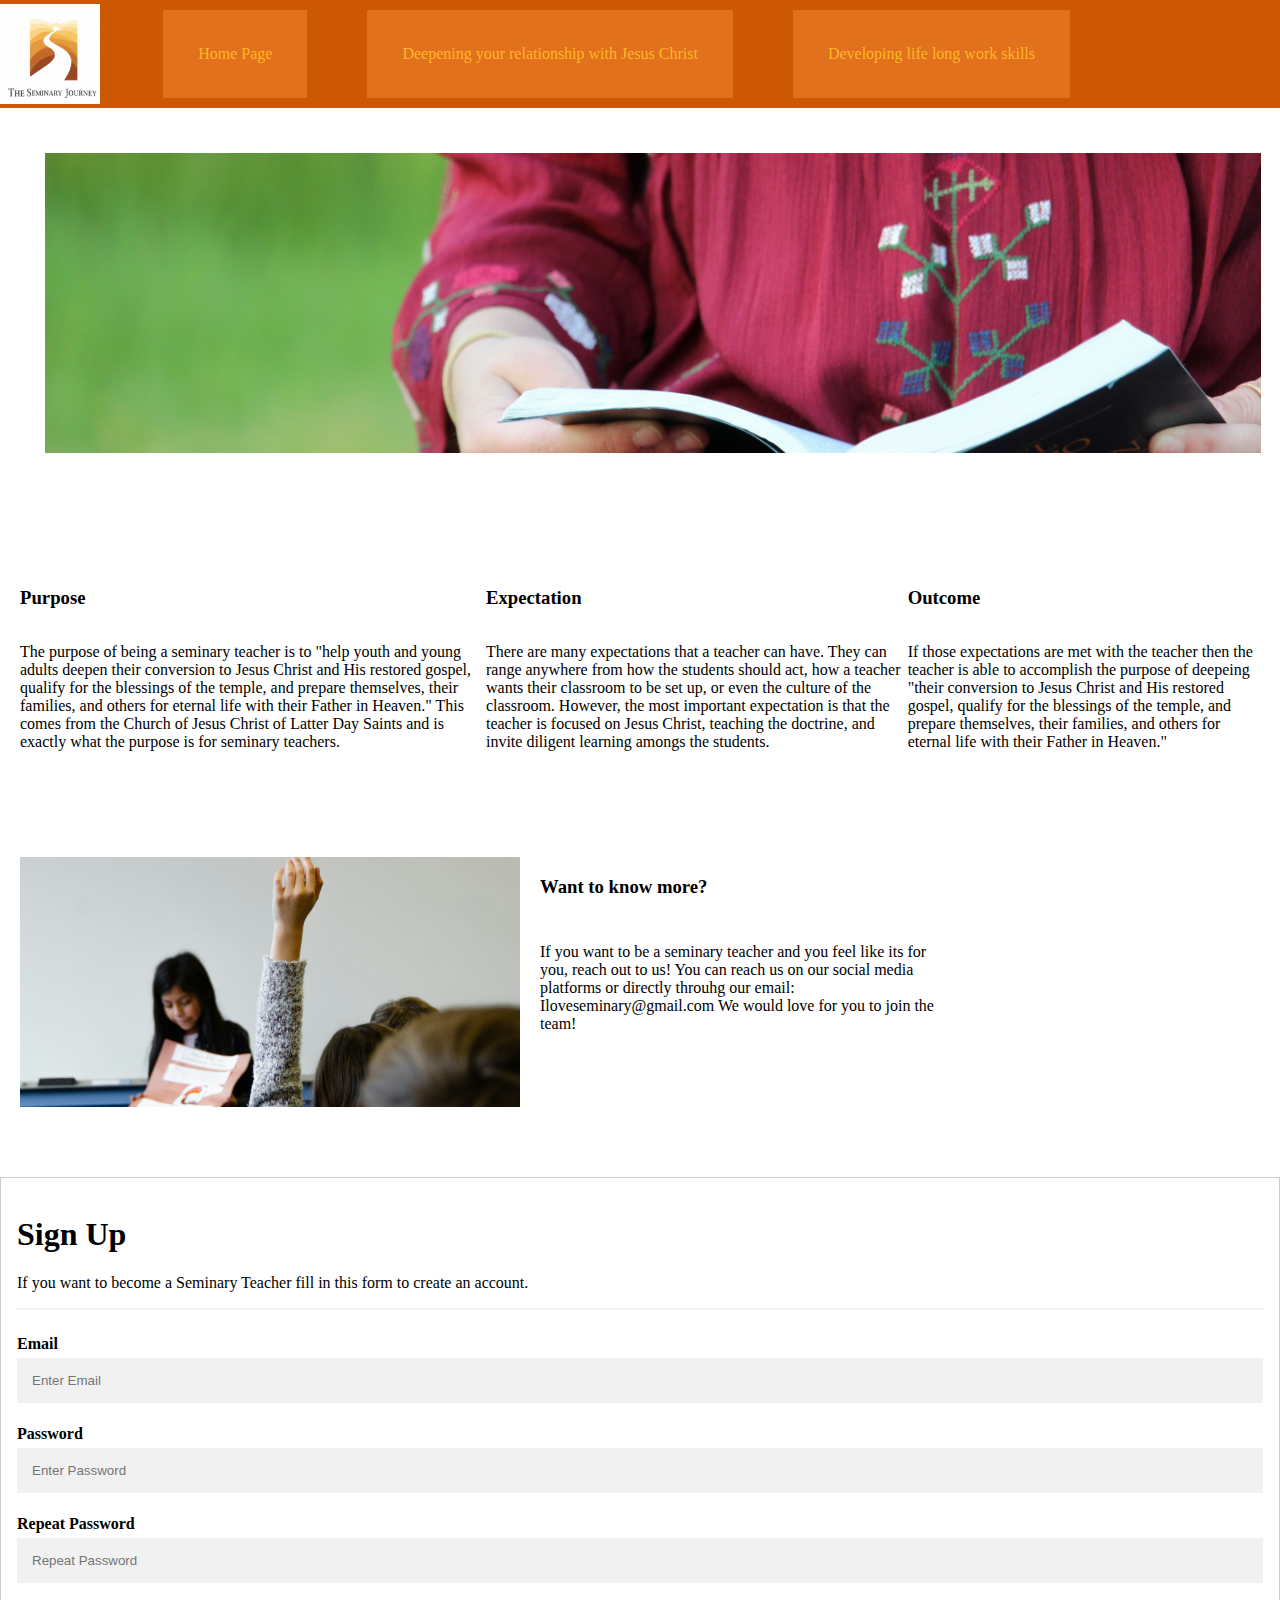
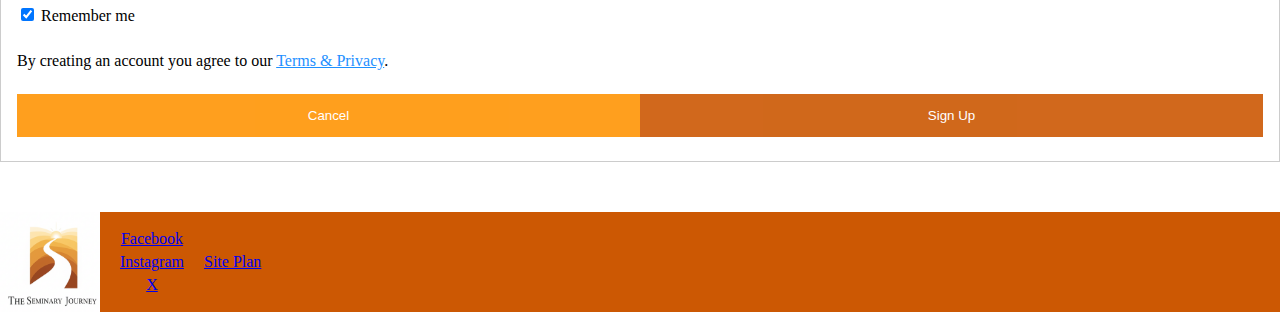
<file: the_seminary_journey/index.html>
<!DOCTYPE html>
<html lang="en">
<head>
    <meta charset="UTF-8">
    <meta name="viewport" content="width=device-width, initial-scale=1.0">
    <link  rel="stylesheet" href="styles/style.css">
    <title>The Seminary Journey</title>
</head>
<body>
    <header>
        <img src="./images/the_seminary_journey_logo.png" height="100" width="100" alt=" The Seminary Journey Logo"/>
        <nav>
            <a href="index.html">Home Page</a>
            <a href="page2.html">Deepening your relationship with Jesus Christ</a>
            <a href="page3.html">Developing life long work skills</a>
        </nav>
    </header>
    
    <main>
        <section class="hero-section">
        </section>
        <section class="objectives-section">
            <div>
                <h3>Purpose</h3>
                <p> The purpose of being a seminary teacher is to "help youth and young adults deepen their conversion to Jesus Christ and His restored gospel, qualify for the blessings of the temple, and prepare themselves, their families, and others for eternal life with their Father in Heaven." This comes from the Church of Jesus Christ of Latter Day Saints and is exactly what the purpose is for seminary teachers.</p>
            </div>
            <div>
                <h3>Expectation</h3>
                <p> There are many expectations that a teacher can have. They can range anywhere from how the students should act, how a teacher wants their classroom to be set up, or even the culture of the classroom. However, the most important expectation is that the teacher is focused on Jesus Christ, teaching the doctrine, and invite diligent learning amongs the students.</p>
            </div>
            <div>
                <h3>Outcome</h3>
                <p> If those expectations are met with the teacher then the teacher is able to accomplish the purpose of deepeing "their conversion to Jesus Christ and His restored gospel, qualify for the blessings of the temple, and prepare themselves, their families, and others for eternal life with their Father in Heaven."  </p>
            </div>
        </section>
        <section class="cta-section">
            <img src="./images/student_raising_hand.jpg" alt="Student raising hand." style="width: 500px; height: 250px; object-fit: cover;" />
            <div>
                <h3>Want to know more?</h3>
                <p>If you want to be a seminary teacher and you feel like its for you, reach out to us! You can reach us on our social media platforms or directly throuhg our email: Iloveseminary@gmail.com We would love for you to join the team! </p>
            </div>
        </section>
        <form action="action_page.php" style="border:1px solid #ccc">
  <div class="container">
    <h1>Sign Up</h1>
    <p>If you want to become a Seminary Teacher fill in this form to create an account.</p>
    <hr>

    <label for="email"><b>Email</b></label>
    <input type="text" placeholder="Enter Email" name="email" required>

    <label for="psw"><b>Password</b></label>
    <input type="password" placeholder="Enter Password" name="psw" required>

    <label for="psw-repeat"><b>Repeat Password</b></label>
    <input type="password" placeholder="Repeat Password" name="psw-repeat" required>

    <label>
      <input type="checkbox" checked="checked" name="remember" style="margin-bottom:15px"> Remember me
    </label>

    <p>By creating an account you agree to our <a href="#" style="color:dodgerblue">Terms & Privacy</a>.</p>

    <div class="clearfix">
      <button type="button" class="cancelbtn">Cancel</button>
      <button type="submit" class="signupbtn">Sign Up</button>
    </div>
  </div>
</form>
    </main>
    <footer>
        <img src="./images/the_seminary_journey_logo.png" height="100" width="100" alt="The Seminary Journey Logo"/>
        <div class="social-links">
            <a href="#">Facebook</a>
            <a href="#">Instagram</a>
            <a href="#">X</a>
        </div>
        <div>
            <a href="site-plan.html">Site Plan</a>
        </div>
    </footer>
</body>
</html>
</file>
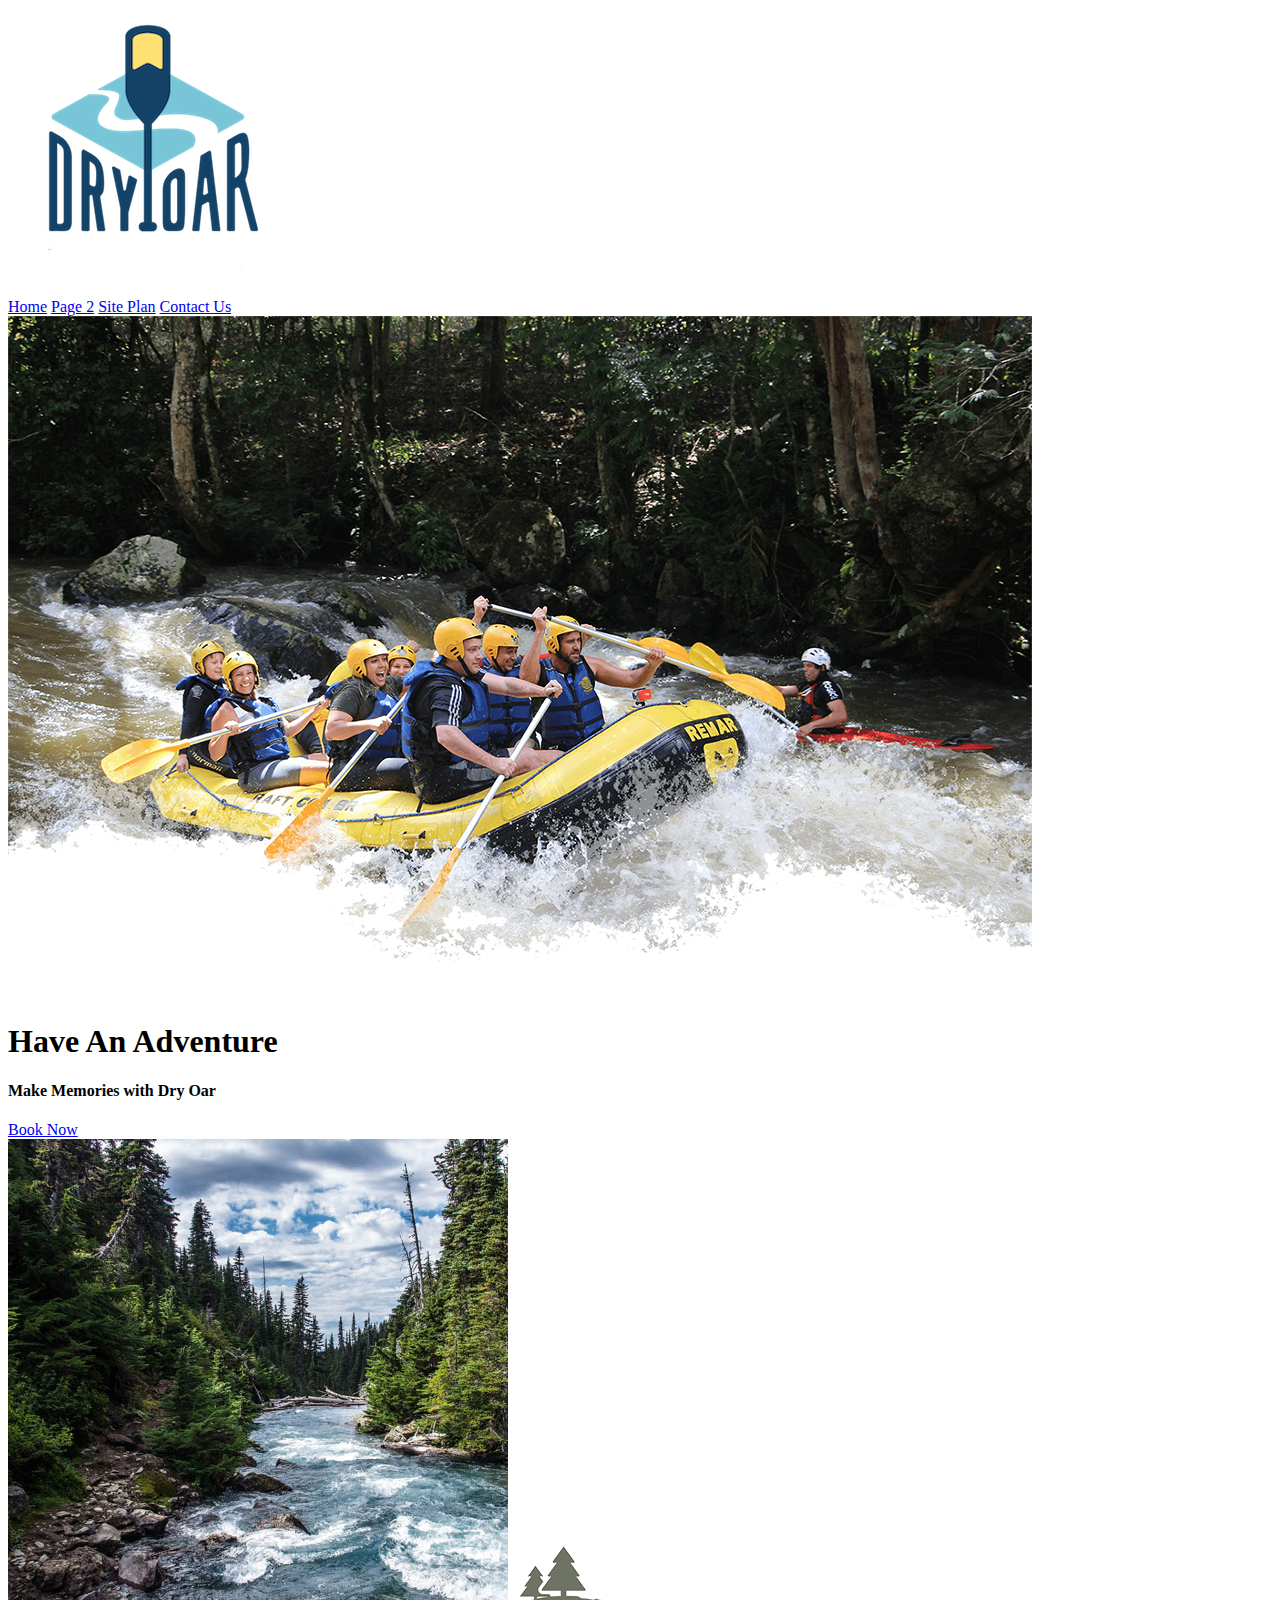
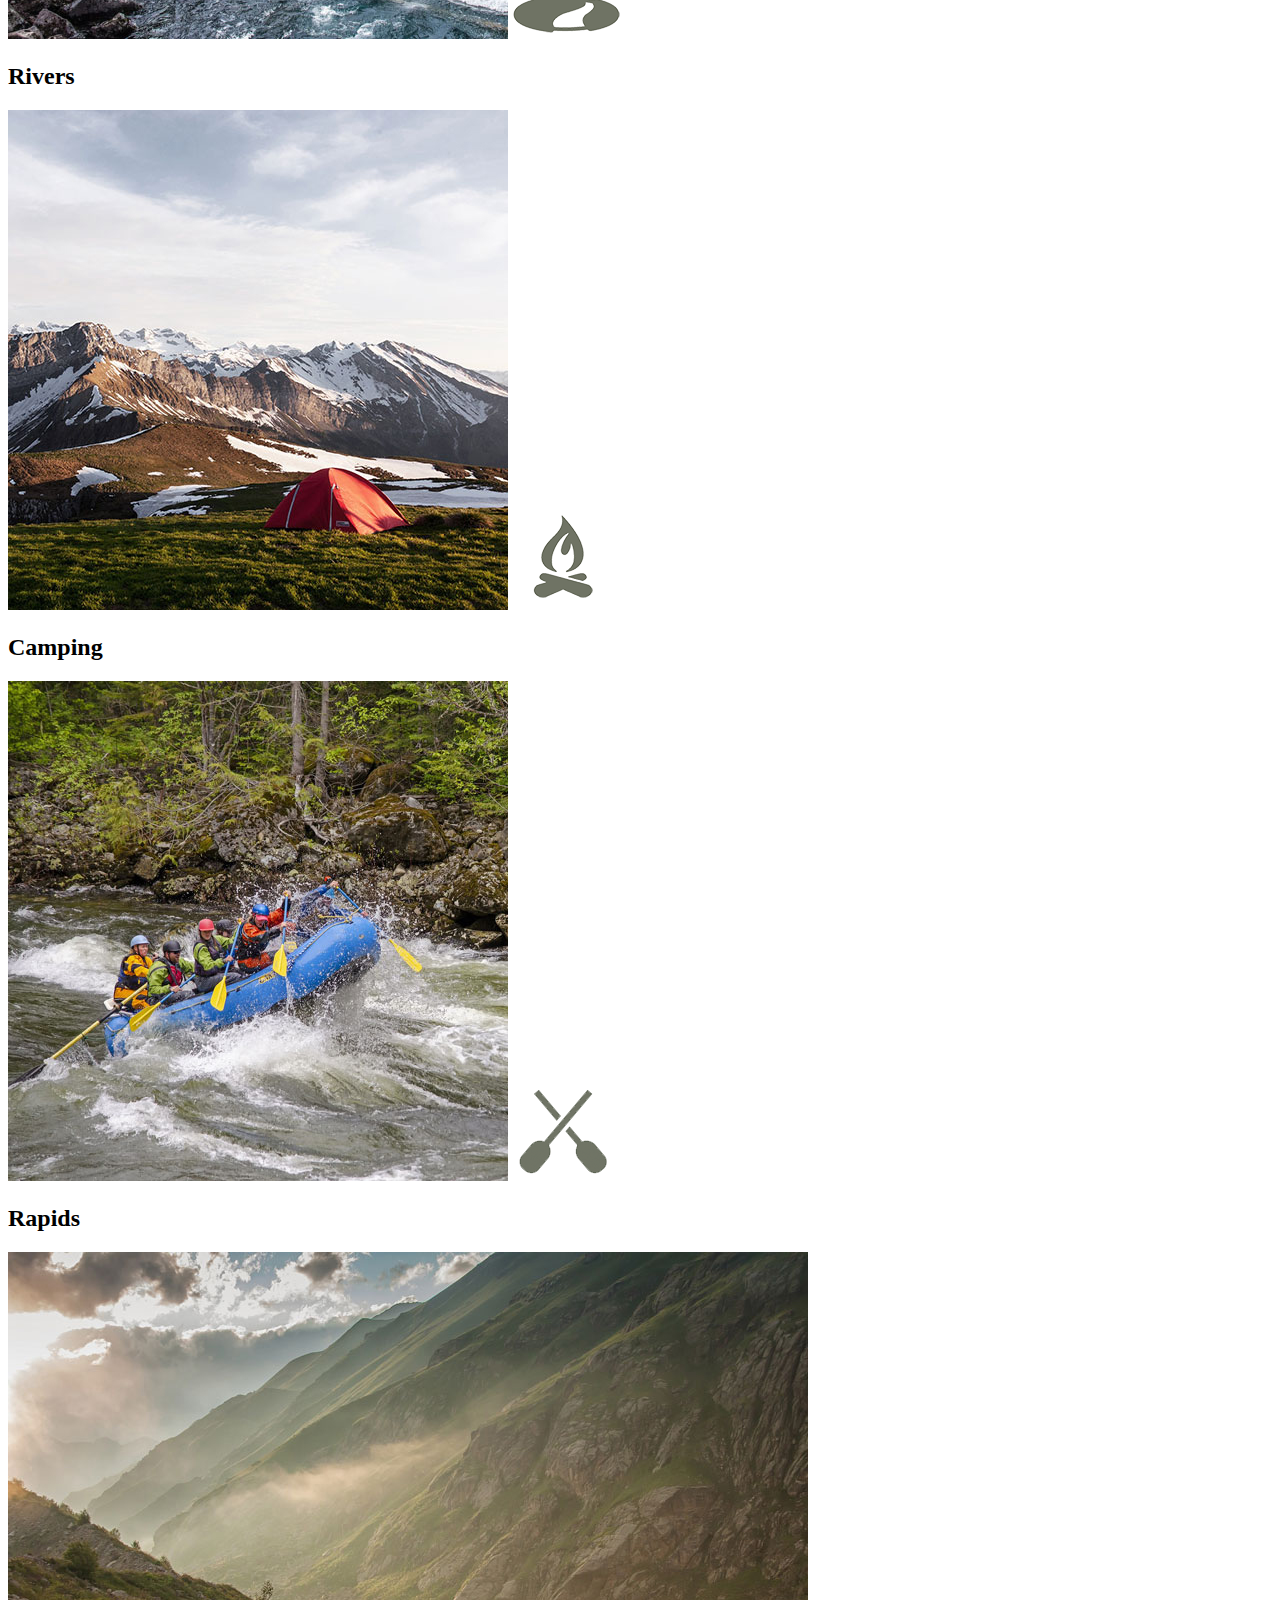
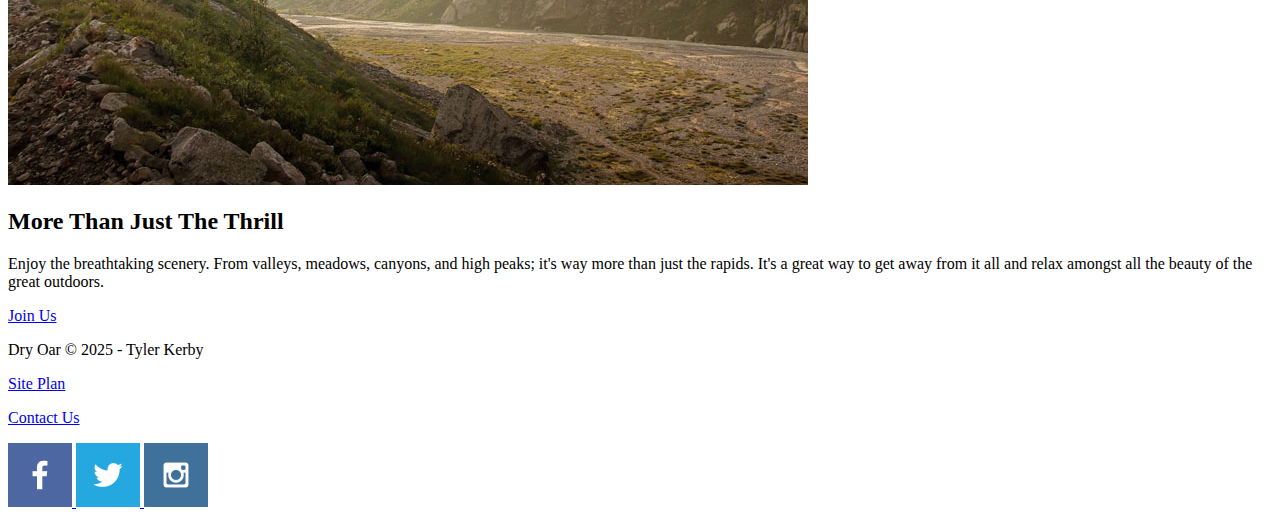
<file: wwr/Index.html>
<!DOCTYPE html>
<html lang="en">

<head>
    <meta charset="UTF-8">
    <meta http-equiv="X-UA-Compatible" content="IE=edge">
    <meta name="viewport" content="width=device-width, initial-scale=1.0">
    <title>Whitewater Rafting Vacations | Dry Oar Boating | Home</title>
</head>
<body>
    <header>
        <a id="logo_link" href="index.html">
            <img class="logo" src="images/logo.png" alt="Dry Oar Logo">
        </a>
        <nav>
            <a href="index.html">Home</a>
            <a href="#">Page 2</a>
            <a href="site-plan-rafting.html">Site Plan</a>
            <a href="contactus.html">Contact Us</a>
        </nav>
    </header>
    <div id="hero">
     <div id="hero-box">
        <img id="hero-img" src="images/hero.png" alt="People enjoying white water rafting">
     </div>
     <section id="hero-msg">
        <h1 class="home-title">Have An Adventure</h1>
        <h4>Make Memories with Dry Oar </h4>
        <div class='button-box'>
            <a class='book' href="contactus.html">Book Now</a>
        </div>
    </section>
</div>
<main class="home-grid">
    <section class="rivers-card">
        <img class="card-img" src="images/rivers.jpg" alt="river in forest">
        <img class="icon" src="images/river_icon.png" alt="river icon">
        <h2>Rivers</h2>
    </section>
    <section class="camping-card">
        <img class="card-img" src="images/camping.jpg" alt="tent in mountains">
        <img class="icon" src="images/fire_icon.png" alt="fire icon">
        <h2>Camping</h2>
    </section>
    <section class="rapids-card">
        <img class="card-img" src="images/rapids.jpg" alt="rafting boat">
        <img class="icon" src="images/oars.png" alt="oars icon">
        <h2>Rapids</h2>
    </section>
    <img class="mountains" src="images/mountains.jpg" alt="Misty mountains">
    <section class="msg">
        <h2>More Than Just The Thrill</h2>
        <p>Enjoy the breathtaking scenery. From valleys, meadows, canyons, and high peaks; it's way more than just the rapids. It's a great way to get away from it all and relax amongst all the beauty of the great outdoors. </p>
        <a class='join' href="rivers.html">Join Us</a>
    </section>
</main>
<footer>
    <p>Dry Oar &copy; 2025 - Tyler Kerby</p>
    <p><a href="site-plan-rafting.html">Site Plan</a></p>
    <p><a href="contactus.html">Contact Us</a></p>
    <div class="social">
        <a href="https://facebook.com">
            <img src="images/facebook.png" alt="fb icon">
        </a>
        <a href="https://twitter.com">
            <img src="images/twitter.png" alt="twitter icon">
        </a>
        <a href="https://instagram.com">
            <img src="images/instagram.png" alt="instagram icon">
        </a>
    </div>
</footer>
</body>

</html>
</file>
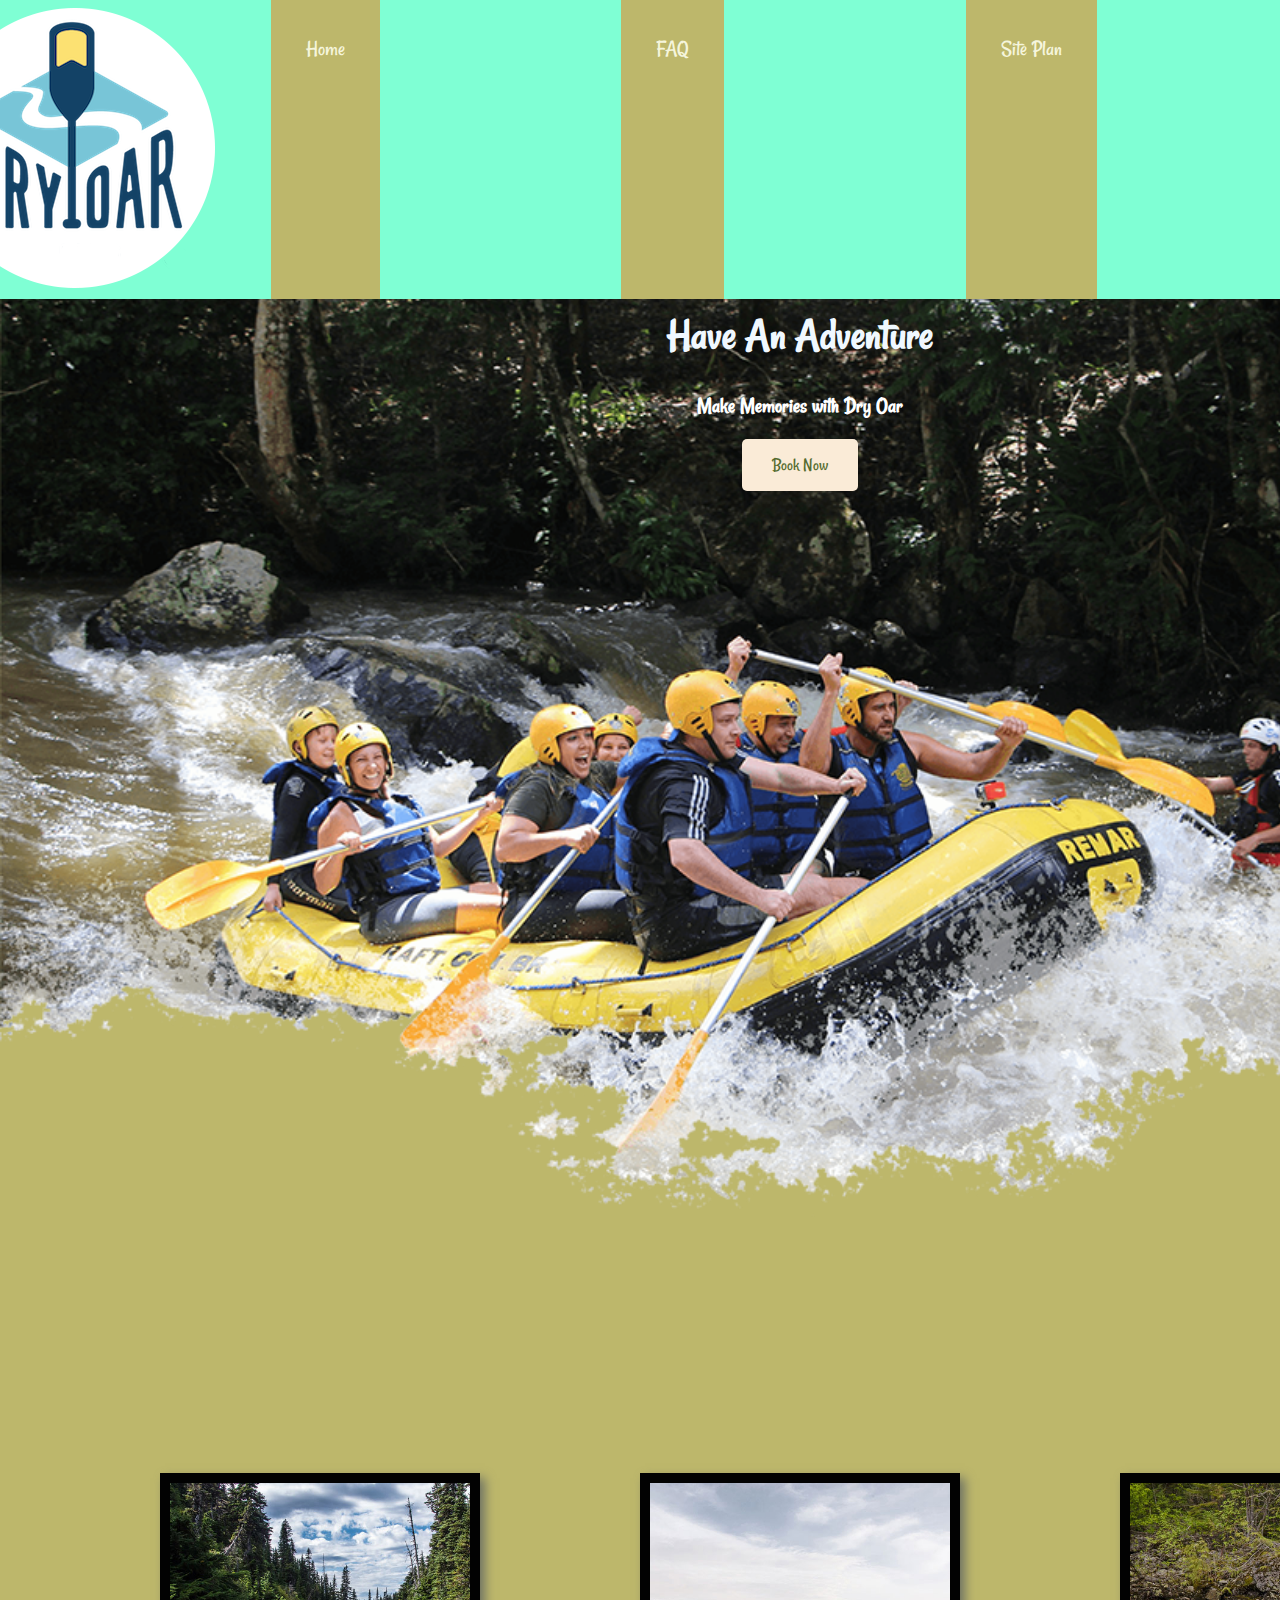
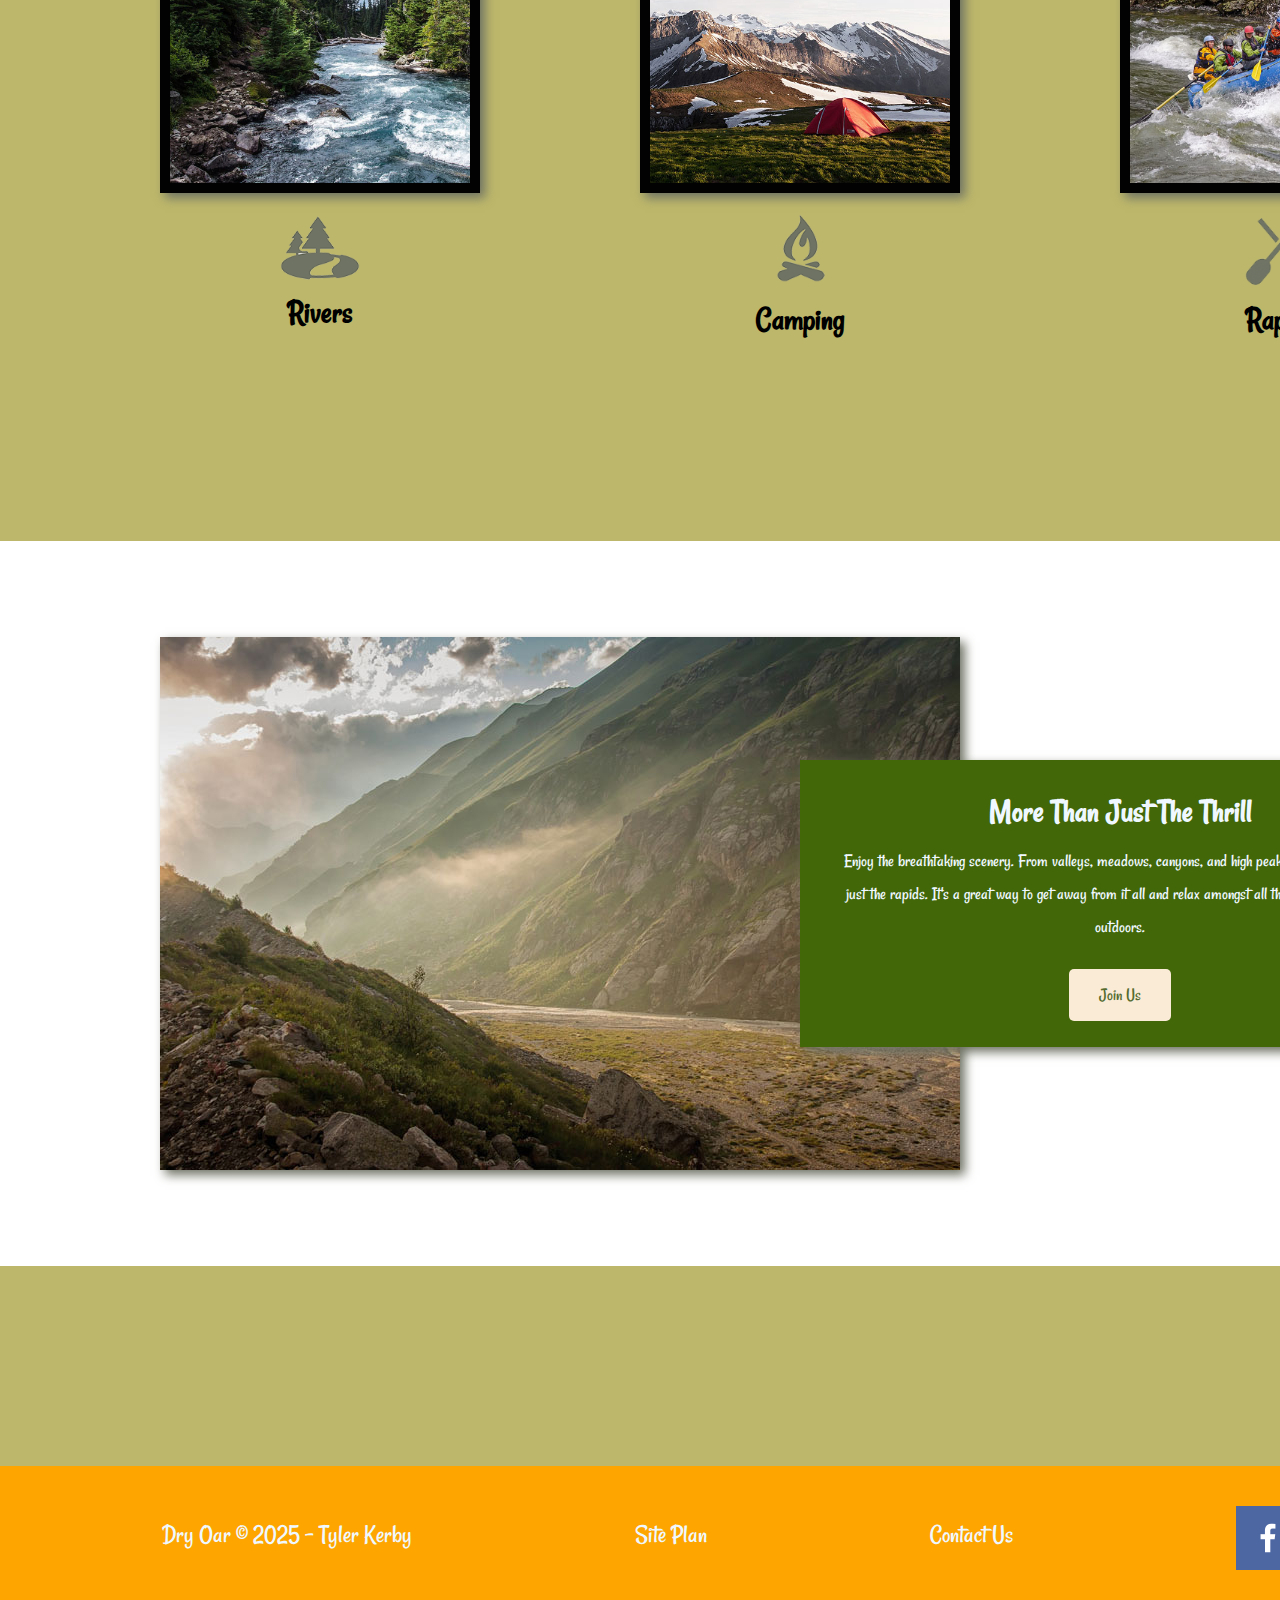
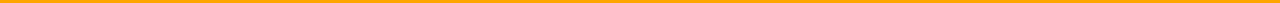
<file: wwr/index.html>
<!DOCTYPE html>
<html lang="en">
<head>
    <meta charset="UTF-8">
    <meta http-equiv="X-UA-Compatible" content="IE=edge">
    <meta name="viewport" content="width=device-width, initial-scale=1.0">
    <title>"Whitewater Rafting Vacations | Dry Oar Boating | Home"</title>
    <link rel="stylesheet" href="styles/style.css">
</head>
<body>
<div id="content">
<header>
    <a id="logo_link" href="index.html">
        <img class="logo" src="images/logo.png" alt="Dry Oar Logo">
    </a>
    <nav>
        <a href="index.html">Home</a>
        <a href="faq.html">FAQ</a>
        <a href="site-plan-rafting.html">Site Plan</a>
        <a href="contactus.html">Contact Us</a>
    </nav>
</header>
<div id="hero">
    <div id="hero-box">
        <img id="hero-img" src="images/hero.png" alt="People enjoying white water rafting">
    </div>
    <section id="hero-msg">
        <h1 class="home-title">Have An Adventure</h1>
        <h4>Make Memories with Dry Oar </h4>
        <div class='button-box'>
            <a class='book' href="constactus.html">Book Now</a>
        </div>
    </section>
</div>
<main class="home-grid">
    <section class="rivers-card">
        <img class="card-img" src="images/rivers.jpg" alt="river in forest">
        <img class="icon" src="images/river_icon.png" alt="river icon">
        <h2>Rivers</h2>
    </section>
    <section class="camping-card">
        <img class="card-img" src="images/camping.jpg" alt="tent in mountains">
        <img class="icon" src="images/fire_icon.png" alt="fire icon">
        <h2>Camping</h2>
    </section>
    <section class="rapids-card">
        <img class="card-img" src="images/rapids.jpg" alt="rafting boat">
        <img class="icon" src="images/oars.png" alt="oars icon">
        <h2>Rapids</h2>
    </section>
    <div id="background"></div>
    <img class="mountains" src="images/mountains.jpg" alt="Misty mountains">
    <section class="msg">
        <h2>More Than Just The Thrill</h2>
        <p>Enjoy the breathtaking scenery. From valleys, meadows, canyons, and high peaks; it's way more than just the rapids. It's a great way to get away from it all and relax amongst all the beauty of the great outdoors. </p>
        <a class='join' href="rivers.html">Join Us</a>
    </section>
</main>
<footer>
    <p>Dry Oar &copy; 2025 - Tyler Kerby</p>
    <p><a href="site-plan-rafting.html">Site Plan</a></p>
    <p><a href="contactus.html">Contact Us</a></p>
    <div class="social">
        <a href="https://facebook.com" target="_blank">
            <img src="images/facebook.png" alt="fb icon">
        </a>
        <a href="https://twitter.com" target="_blank">
            <img src="images/twitter.png" alt="twitter icon">
        </a>
        <a href="https://instagram.com" target="_blank">
            <img src="images/instagram.png" alt="instagram icon">
        </a>
    </div>
</footer>
</div>
</body>
</html>
</file>
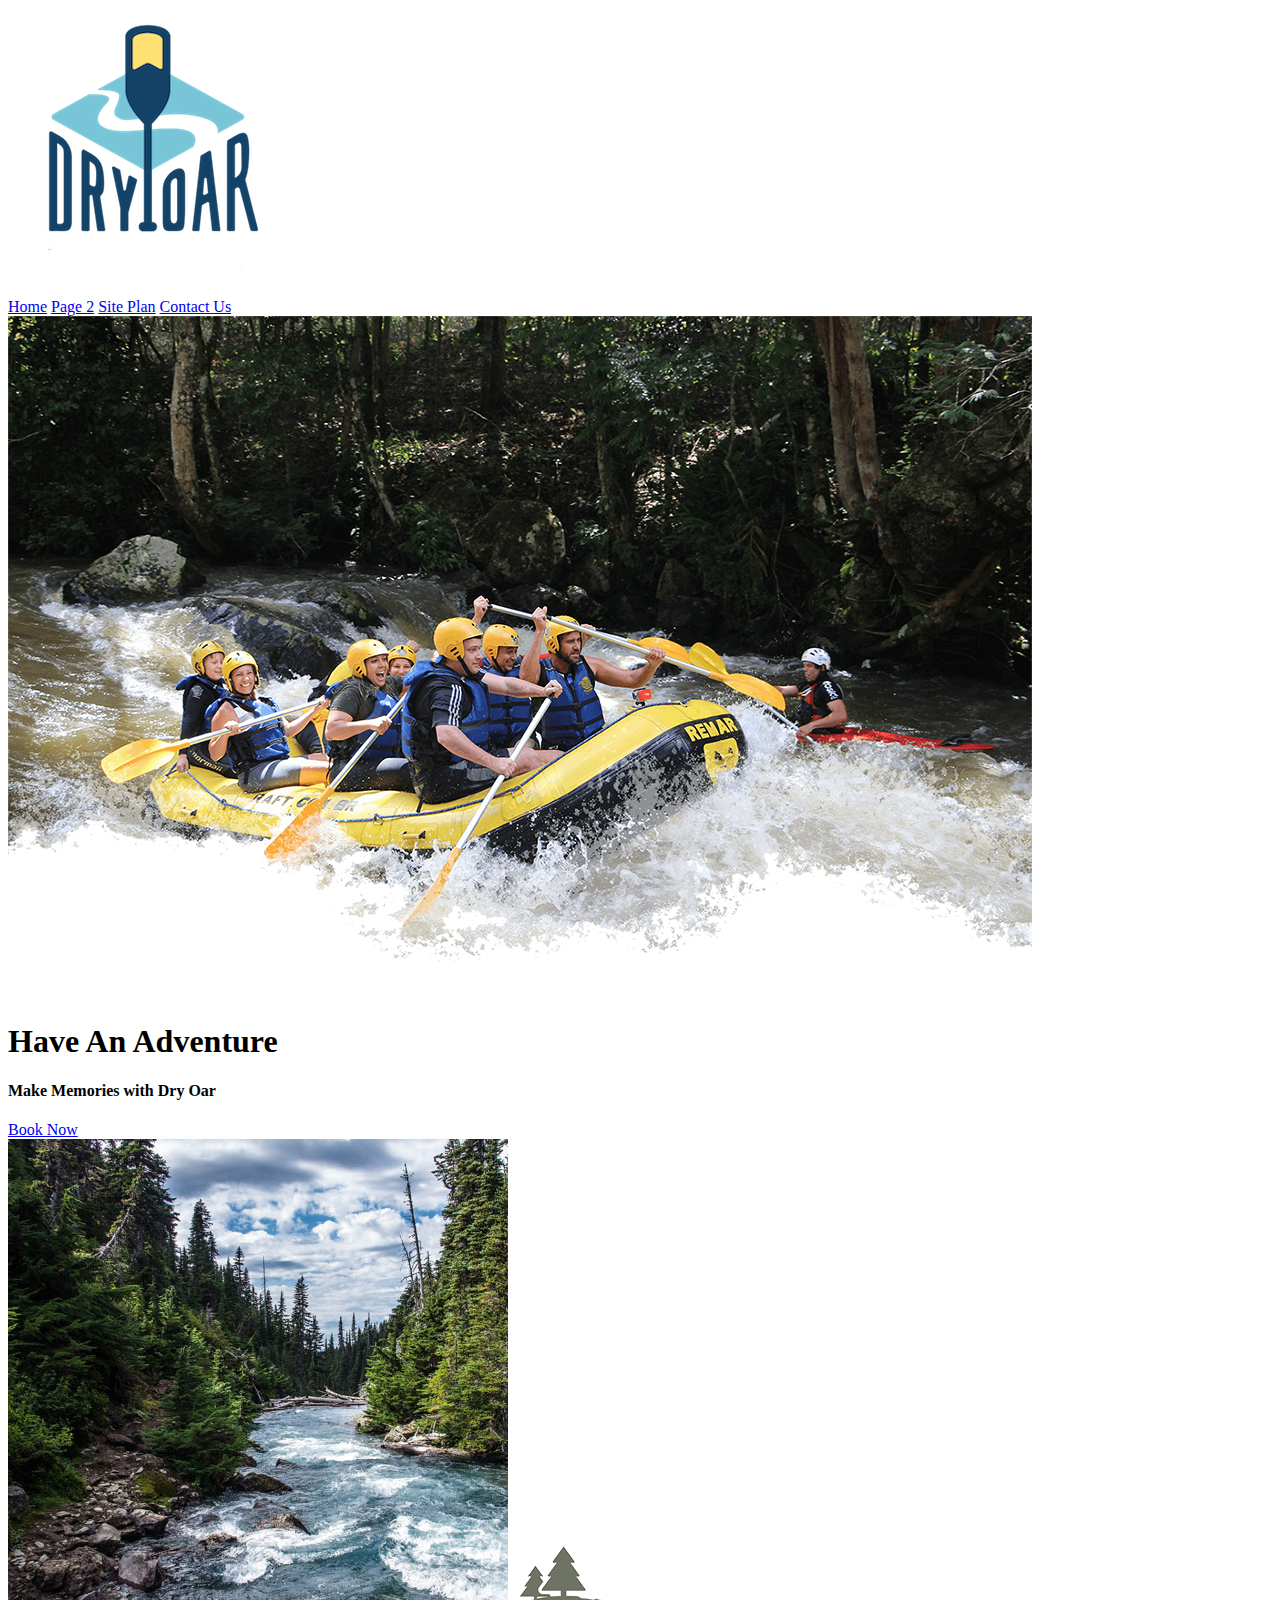
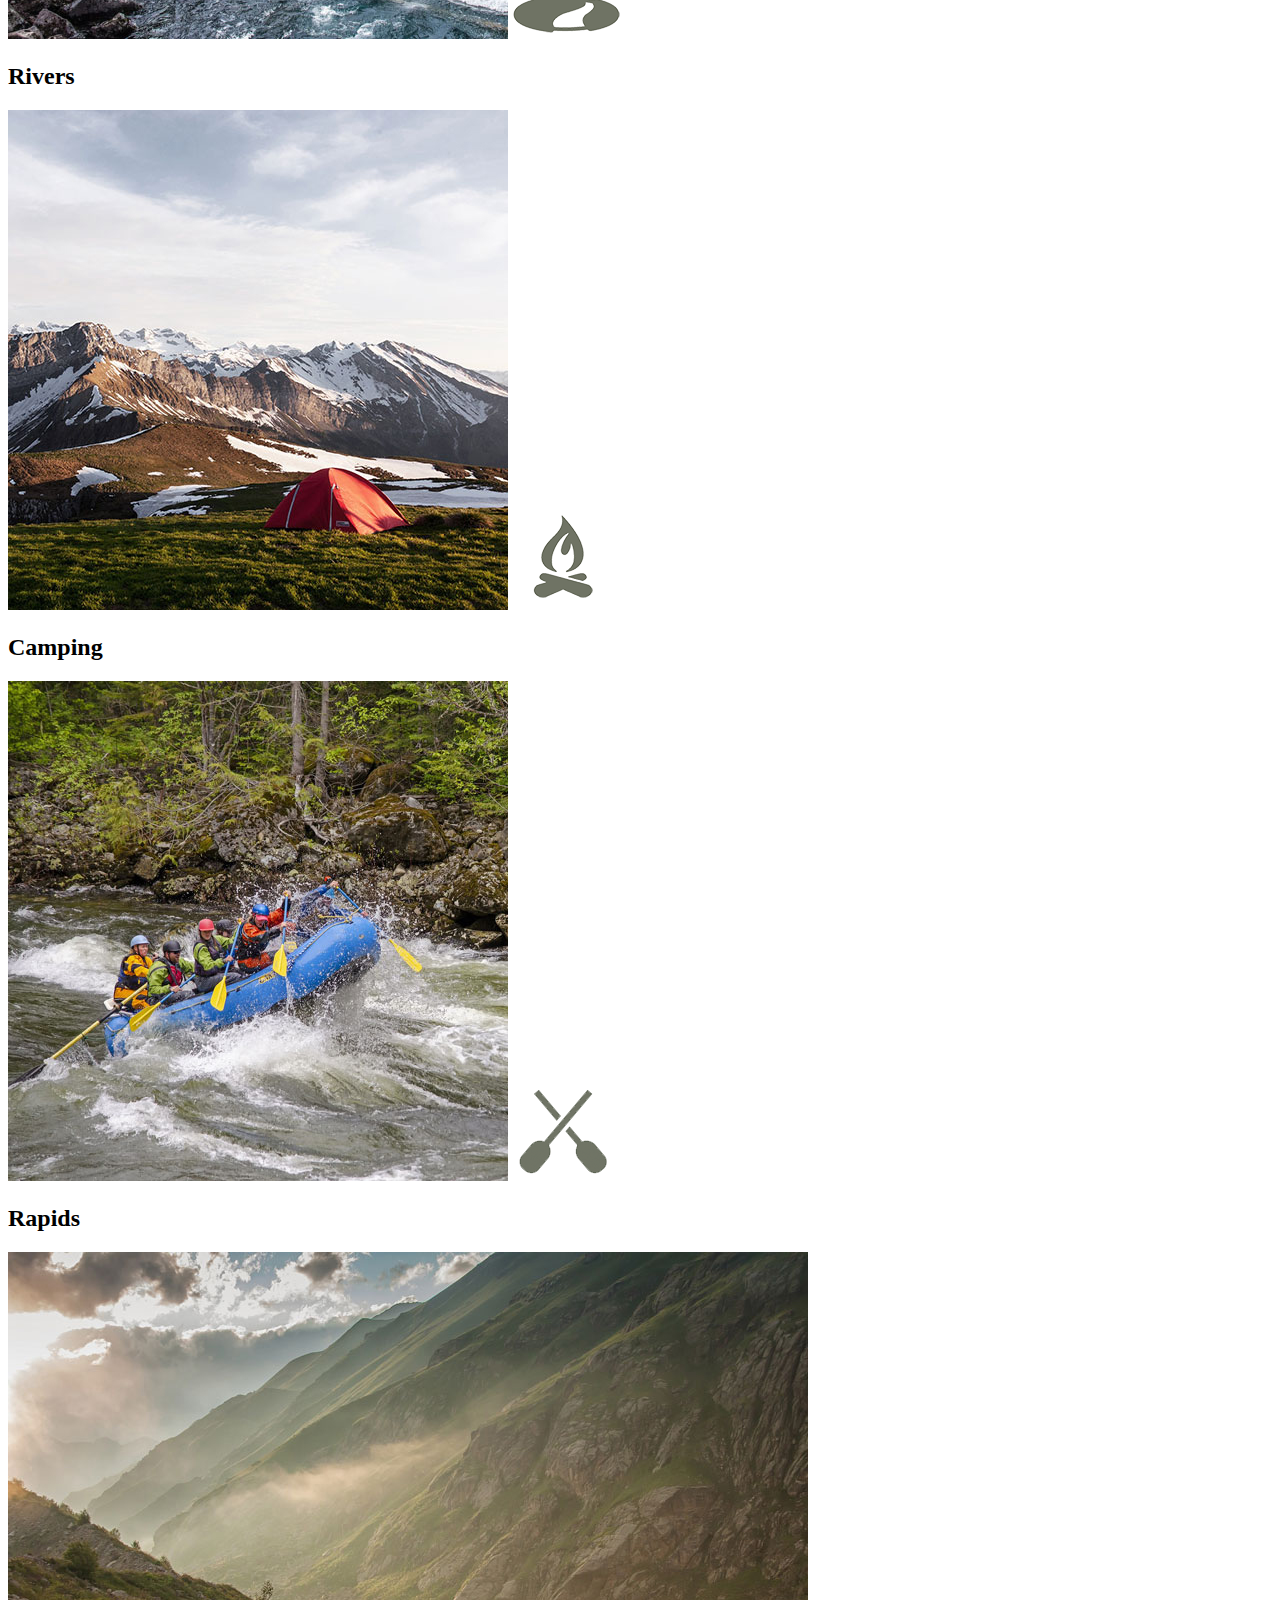
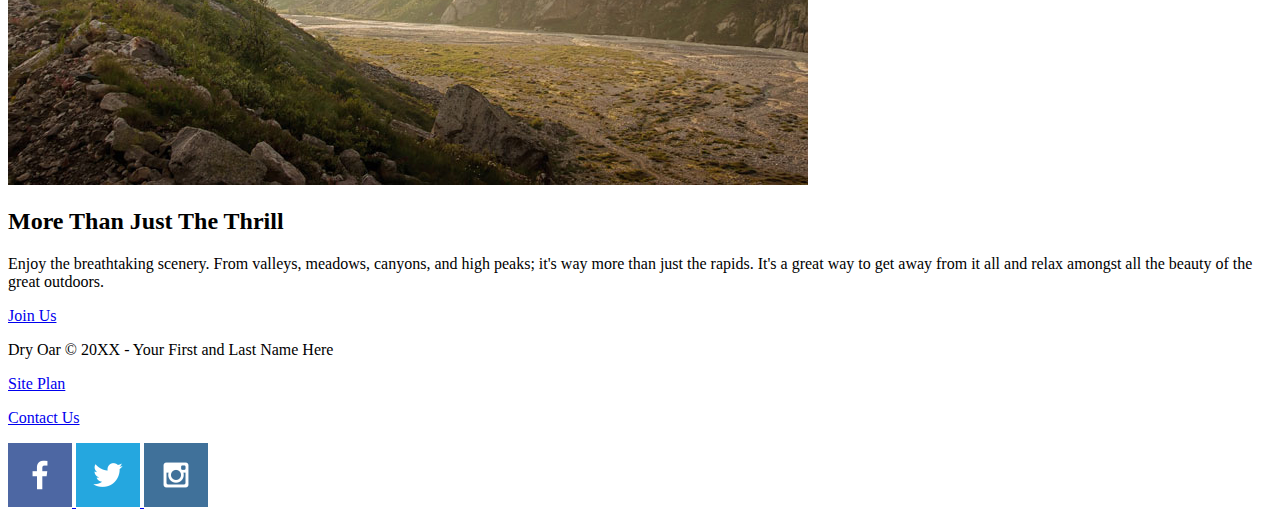
<file: wwr/styles/index.html>
<!DOCTYPE html>
<html lang="en">

<head>
    <meta charset="UTF-8">
    <meta http-equiv="X-UA-Compatible" content="IE=edge">
    <meta name="viewport" content="width=device-width, initial-scale=1.0">
    <title>Whitewater Rafting Vacations | Dry Oar Boating | Home</title>
</head>
<body>
    <header>
        <a id="logo_link" href="index.html">
            <img class="logo" src="images/logo.png" alt="Dry Oar Logo">
        </a>
        <nav>
            <a href="index.html">Home</a>
            <a href="#">Page 2</a>
            <a href="site-plan-rafting.html">Site Plan</a>
            <a href="contactus.html">Contact Us</a>
        </nav>
    </header>
    <div id="hero">
     <div id="hero-box">
        <img id="hero-img" src="images/hero.png" alt="People enjoying white water rafting">
     </div>
     <section id="hero-msg">
        <h1 class="home-title">Have An Adventure</h1>
        <h4>Make Memories with Dry Oar </h4>
        <div class='button-box'>
            <a class='book' href="contactus.html">Book Now</a>
        </div>
    </section>
</div>
<main class="home-grid">
    <section class="rivers-card">
        <img class="card-img" src="images/rivers.jpg" alt="river in forest">
        <img class="icon" src="images/river_icon.png" alt="river icon">
        <h2>Rivers</h2>
    </section>
    <section class="camping-card">
        <img class="card-img" src="images/camping.jpg" alt="tent in mountains">
        <img class="icon" src="images/fire_icon.png" alt="fire icon">
        <h2>Camping</h2>
    </section>
    <section class="rapids-card">
        <img class="card-img" src="images/rapids.jpg" alt="rafting boat">
        <img class="icon" src="images/oars.png" alt="oars icon">
        <h2>Rapids</h2>
    </section>
    <img class="mountains" src="images/mountains.jpg" alt="Misty mountains">
    <section class="msg">
        <h2>More Than Just The Thrill</h2>
        <p>Enjoy the breathtaking scenery. From valleys, meadows, canyons, and high peaks; it's way more than just the rapids. It's a great way to get away from it all and relax amongst all the beauty of the great outdoors. </p>
        <a class='join' href="rivers.html">Join Us</a>
    </section>
</main>
<footer>
    <p>Dry Oar &copy; 20XX - Your First and Last Name Here</p>
    <p><a href="site-plan-rafting.html">Site Plan</a></p>
    <p><a href="contactus.html">Contact Us</a></p>
    <div class="social">
        <a href="https://facebook.com">
            <img src="images/facebook.png" alt="fb icon">
        </a>
        <a href="https://twitter.com">
            <img src="images/twitter.png" alt="twitter icon">
        </a>
        <a href="https://instagram.com">
            <img src="images/instagram.png" alt="instagram icon">
        </a>
    </div>
</footer>
</body>

</html>
</file>
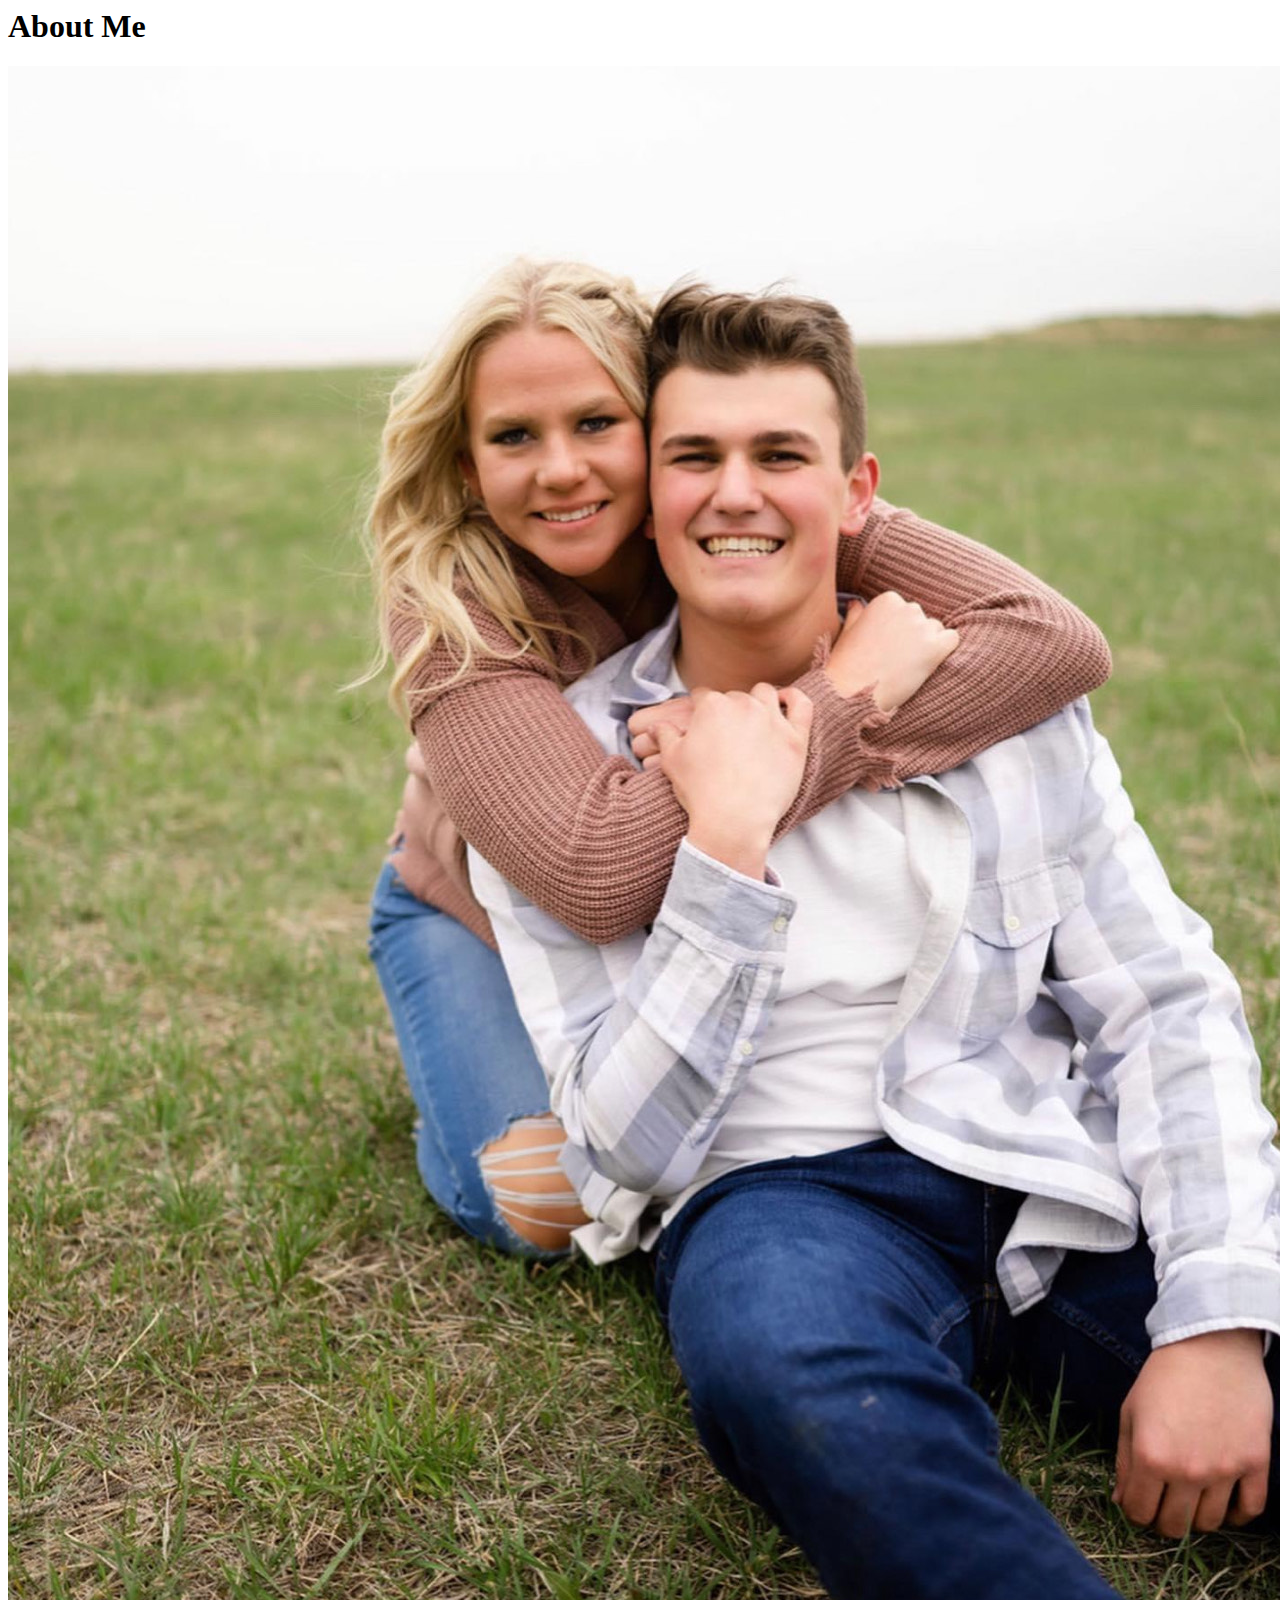
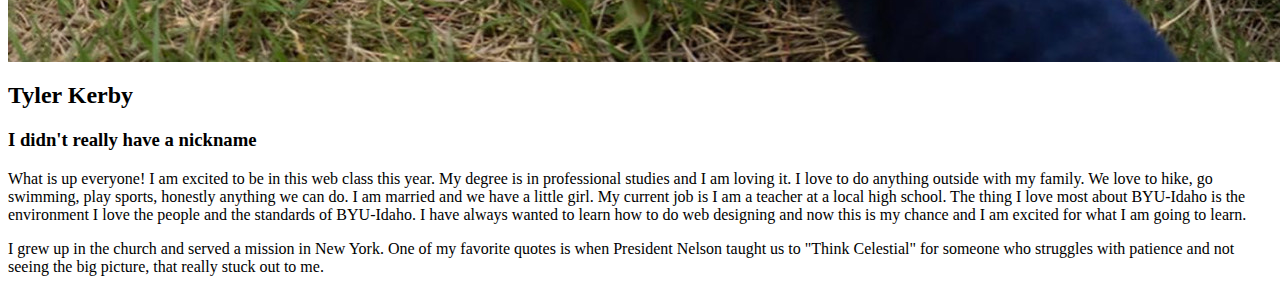
<file: aboutme/Getting_To_Know_Me.html>
<!DOCTYPE html
<html lang="en">
<head>
    <meta charset="UTF-8">
    <meta http-equiv="X-UA-Compatible" content="IE=edge">
    <meta name="viewport" content="width=device-width, initial-scale=1.0">
    <title>All About Me</title>
</head>
<body>
    <h1> About Me</h1>
    <img src="image_123650291 (9) copy.JPG" 200px-x-200px>
    <h2> Tyler Kerby</h2>
    <h3> I didn't really have a nickname</h3>
    <p> What is up everyone! I am excited to be in this web class this year. My degree is in professional studies and I am loving it. I love to do anything outside with my family. We love to hike, go swimming, play sports, honestly anything we can do. I am married and we have a little girl. My current job is I am a teacher at a local high school. The thing I love most about BYU-Idaho is the environment I love the people and the standards of BYU-Idaho. I have always wanted to learn how to do web designing and now this is my chance and I am excited for what I am going to learn. </p>
    <p> I grew up in the church and served a mission in New York. One of my favorite quotes is when President Nelson taught us to "Think Celestial" for someone who struggles with patience and not seeing the big picture, that really stuck out to me.</p>
</body>
</html>
</file>
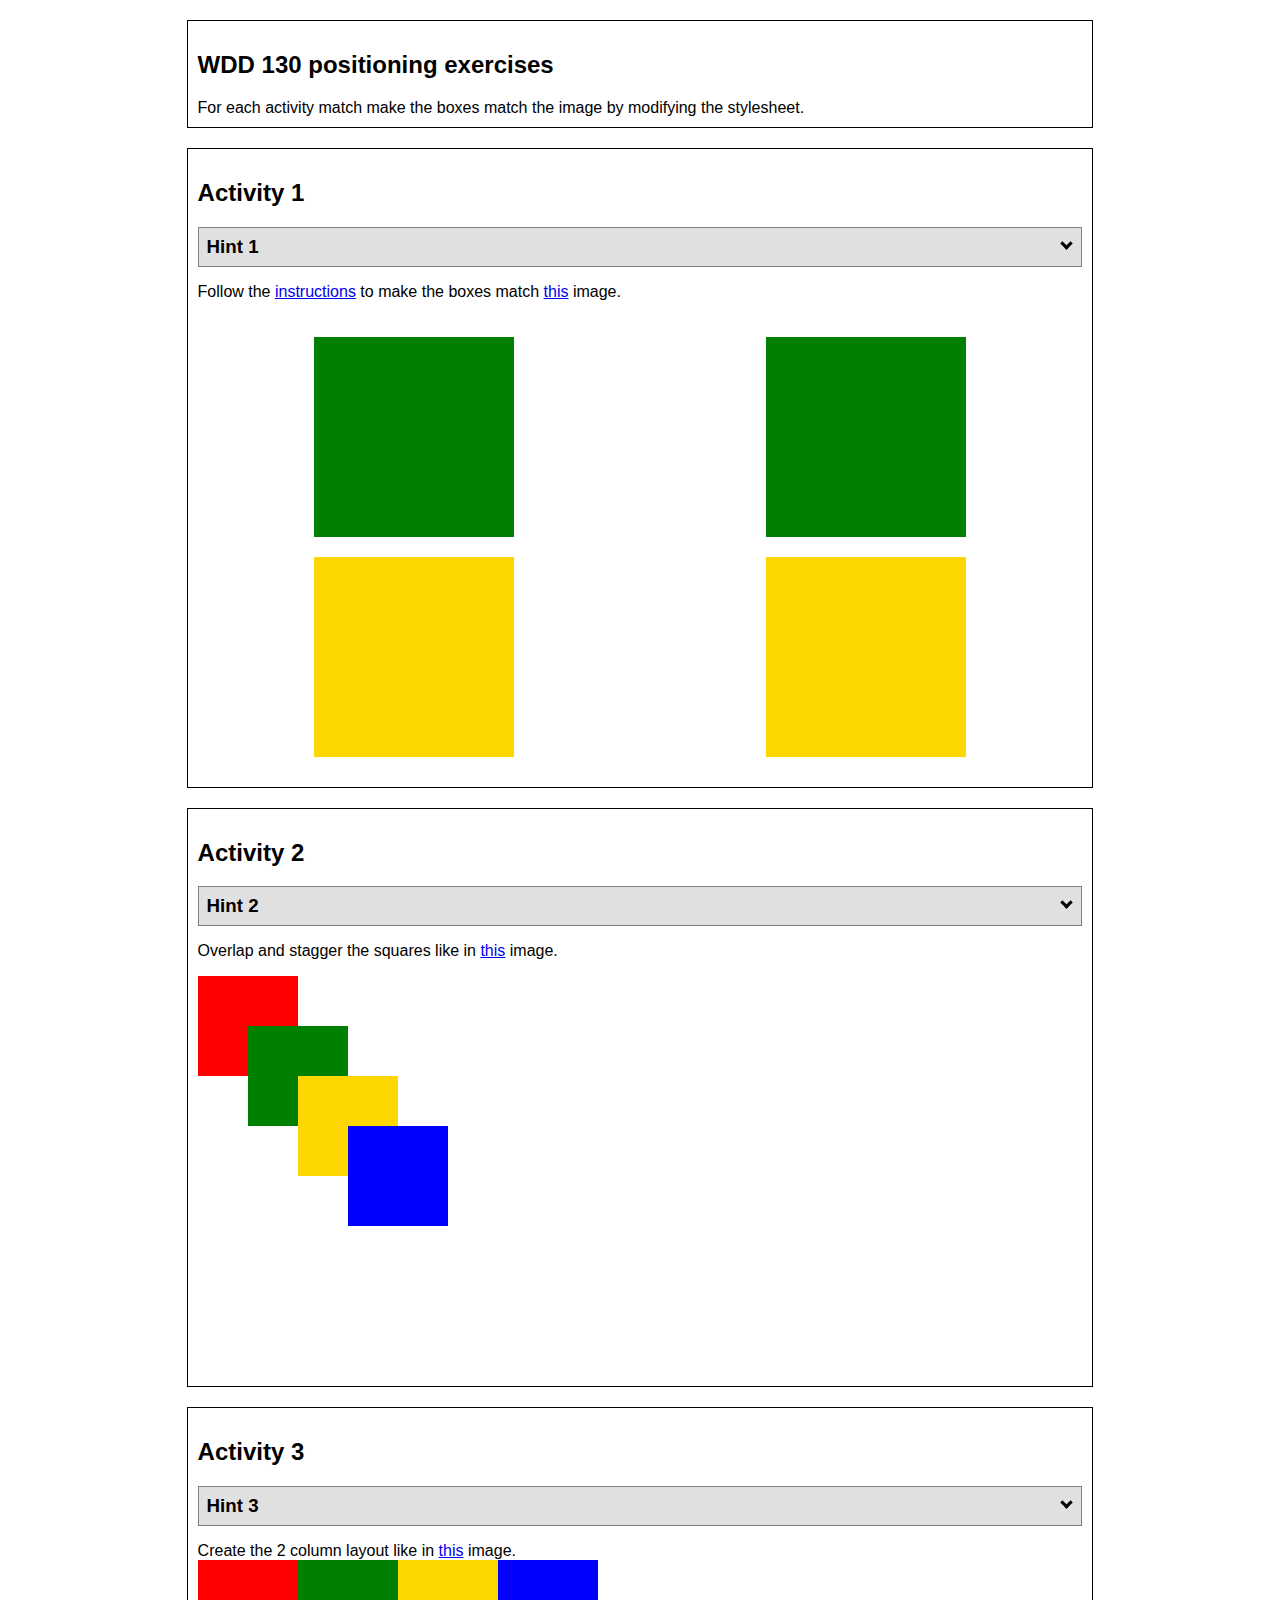
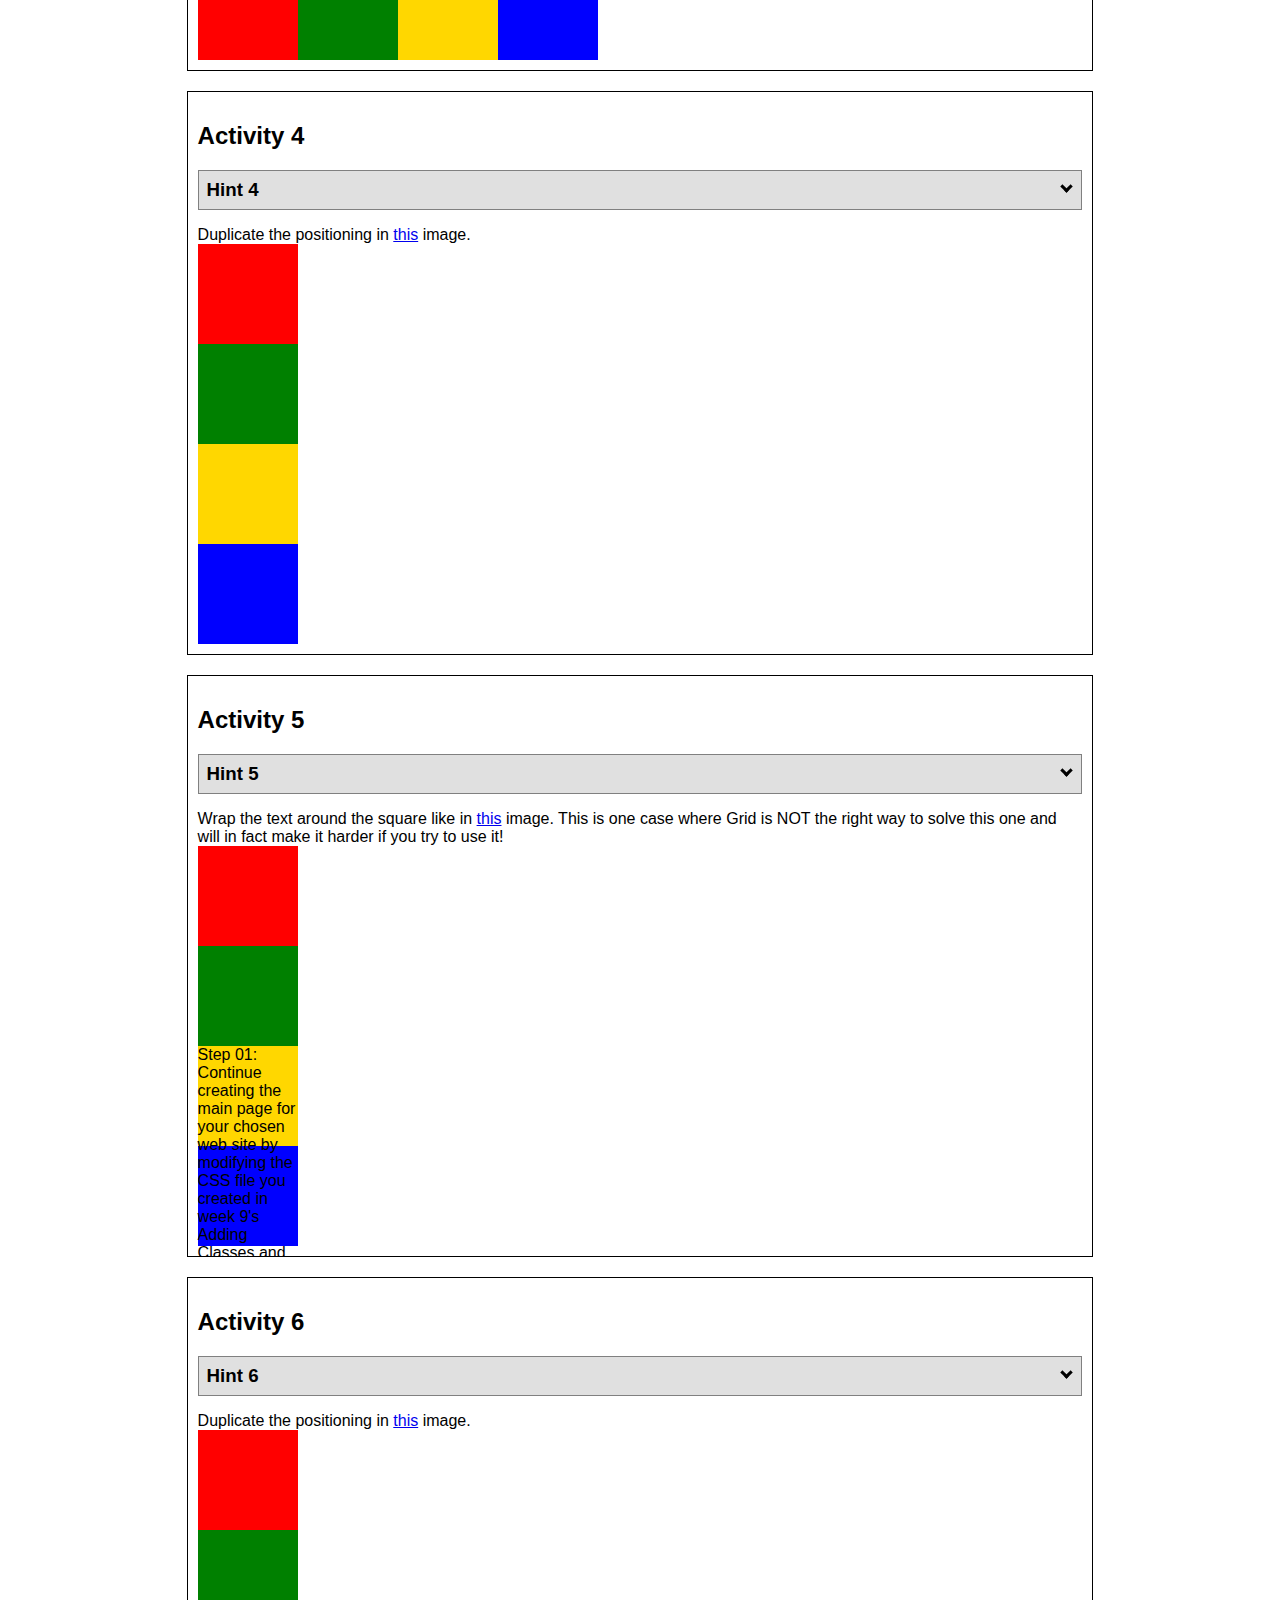
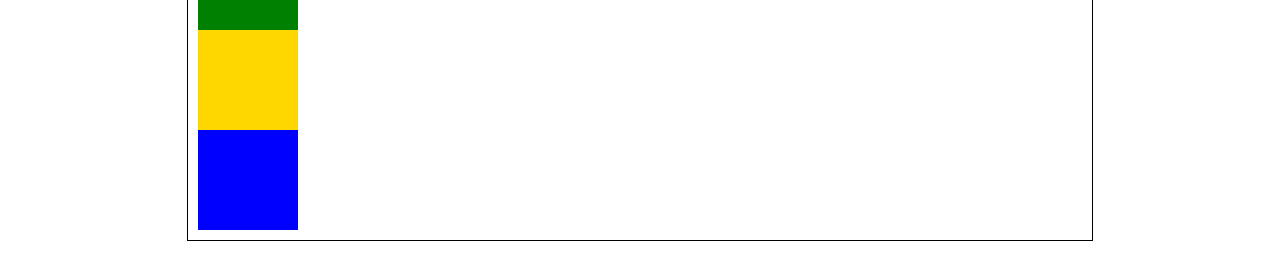
<file: positioning/positioning.html>
<!DOCTYPE html>
<html lang="en">
  <head>
    <!-- HTML - Name: positioning.html -->
    <title>Positioning Activity</title>
    <link rel="stylesheet" type="text/css" href="positionstyles.css" />
  </head>
  <body>
    <div class="activity">
      <h2>WDD 130 positioning exercises</h2>
      For each activity match make the boxes match the image by modifying the stylesheet.</div>
    <div class="activity">
      <h2>Activity 1</h2>
      <section class="hint"><input type="checkbox" ><i></i> <h3>Hint 1</h3><div><p>Check out the <a href="https://byui-wdd.github.io/wdd130/activities/w06-css-positioning.html" target="_blank">activity instructions</a> in Ilearn!</p></div></section>
      <p>Follow the <a href="https://byui-wdd.github.io/wdd130/activities/w06-css-positioning.html" target="_blank">instructions</a> to make the boxes match  <a href="https://byui-wdd.github.io/wdd130/images/example1.png" target="_blank">this</a> image.</p>
      <div class="content1" >
        <div class="red1" ></div>
        <div class="green1" ></div>
        <div class="green1" ></div>
        <div class="yellow1"></div>
        <div class="yellow1"></div>
        <div class="blue1"></div>
      </div>
    </div>
    <div class="activity">
      <h2>Activity 2</h2>
      <section class="hint"><input type="checkbox" > <h3>Hint 2</h3><i></i><div>
      <ul>
      <li>grid-template-columns: 50px 50px 50px 50px 50px </li></ul></div></section>
      <p>Overlap and stagger the squares like in <a href="https://byui-wdd.github.io/wdd130/images/example2.png" target="_blank">this</a> image.</p>
      <div class="content2" >
        <div class="red2" ></div>
        <div class="green2" ></div>
        <div class="yellow2"></div>
        <div class="blue2"></div>
      </div>
    </div>
    <div class="activity">
      <h2>Activity 3</h2>
      <section class="hint"><input type="checkbox" > <h3>Hint 3</h3><i></i><div><p>This one is going to be best solved with CSS Grid. Remember to make the boxes the right width first...then start moving them around. </p><h4>Properties used:</h4><ul><li>display:grid;</li><li>grid-template-columns:</li><li>grid-column-gap:</li>
        <li>grid-column:</li>  </ul></div></section>
      Create the 2 column layout like in <a href="https://byui-wdd.github.io/wdd130/images/example3.png" target="_blank">this</a>  image.
      <div class="content3" >
        <div class="red3" ></div>
        <div class="green3" ></div>
        <div class="yellow3"></div>
        <div class="blue3"></div>
      </div>
    </div>
    <div class="activity">
      <h2>Activity 4</h2>
      <section class="hint"><input type="checkbox" > <h3>Hint 4</h3><i></i><div><p>For the others we have been primarily concerned with width. For this one you will need to adjust height as well. </p><h4>Properties used:</h4><ul><li>display:grid;</li><li>grid-template-columns:</li><li>grid-row:</li></ul></div></section>
      Duplicate the positioning in <a href="https://byui-wdd.github.io/wdd130/images/example4.png" target="_blank">this</a> image. 
      <div class="content4" >
        <div class="red4" ></div>
        <div class="green4" ></div>
        <div class="yellow4"></div>
        <div class="blue4"></div>
      </div>
    </div>

    <div class="activity">
      <h2>Activity 5</h2>
      <section class="hint"><input type="checkbox" > <h3>Hint 5</h3><i></i><div><p>Grid is <strong>not</strong> the right way to do this.  In fact there is only one way to really do that...and that is with float. Remember that we float the thing we want the text to wrap around.  Also remember to start by making all the shapes the right size and shape.</p><h4>Properties used:</h4><ul><li>float: left;</li></ul></div></section>
      Wrap the text around the square like in <a href="https://byui-wdd.github.io/wdd130/images/example5.png" target="_blank">this</a> image. This is one case where Grid is NOT the right way to solve this one and will in fact make it harder if you try to use it!
      <div class="content5" >
        <div class="red5" ></div>
        <div class="green5" ></div>
        <div class="yellow5">Step 01: Continue creating the main page for your chosen web site by modifying the CSS file you created in week 9's Adding Classes and IDs to Your Website assignment. This week, you will position all of the content on your main page using the CSS positioning techniques taught in KhanAcademy. When you are done, your webpage layout should reflect what you outlined in the wireframe you designed in the assignment Your Own Site Diagram and Wireframe in week 3. <br />
          If you have changed your mind on how you want the content of your main page laid out, take an opportunity to update your wireframe before completing this assignment (it is much easier to experiment with different layouts in a wireframe than it is to do so by modifying the CSS). Also, if you find that you are having trouble with using CSS positioning, feel free to review the concepts at the learn layout site: http://learnlayout.com/. You should be able to apply these principles to your site. For futher help, refer back to the Max Design site used in the beginning of the course for an example of how to implement your site design.</div>
        <div class="blue5"></div>
      </div>
    </div>
    <div class="activity">
      <h2>Activity 6</h2>
      <section class="hint"><input type="checkbox" > <h3>Hint 6</h3><i></i><div><p>This one is all about visualizing the grid behind the layout. If you are having a hard time doing that first: all the sizes are even multiples of 100, and second here is another example with the lines drawn: <a href="https://byui-wdd.github.io/wdd130/images/example6-hint.png" target="_blank">example 6 with lines</a>. For this one you will find it easiest if you use px for the column width. You can also use <kbd>z-index</kbd> to control the element layering.    </p><h4>Properties used:</h4><ul><li>display:grid;</li><li>grid-template-columns:</li><li>grid-column:</li><li>grid-row:</li><li><a href="https://www.w3schools.com/cssref/pr_pos_z-index.asp" target="_blank">z-index:</a></li></ul></div></section>
      Duplicate the positioning in <a href="https://byui-wdd.github.io/wdd130/images/example6.png" target="_blank">this</a> image.
      <div class="content6" >
        <div class="red6" ></div>
        <div class="green6" ></div>
        <div class="yellow6"></div>
        <div class="blue6"></div>
      </div>
    </div>
  </body>
</html>
</file>
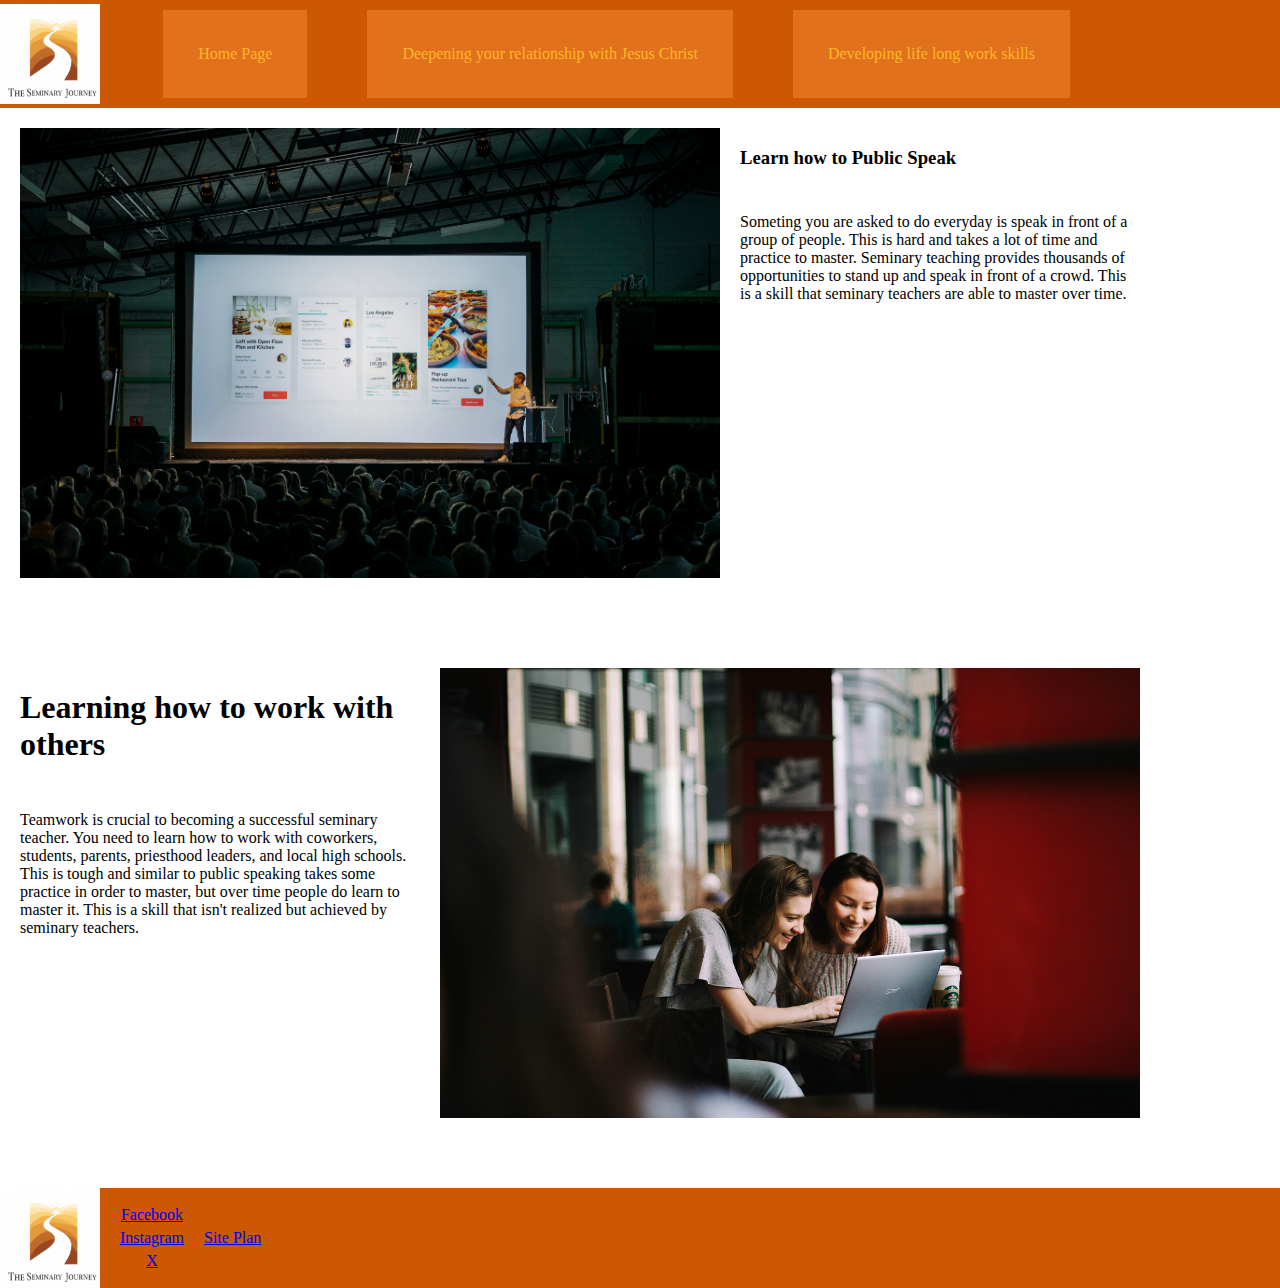
<file: the_seminary_journey/page3.html>
<!DOCTYPE html>
<html lang="en">
<head>
    <meta charset="UTF-8">
    <meta name="viewport" content="width=device-width, initial-scale=1.0">
    <link  rel="stylesheet" href="styles/style.css">
    <title>Developing life long work skills</title>
</head>
<body>
    <header>
        <img src="./images/the_seminary_journey_logo.png" height="100" width="100" alt=" The Seminary Journey Logo"/>
        <nav>
            <a href="index.html">Home Page</a>
            <a href="page2.html">Deepening your relationship with Jesus Christ</a>
            <a href="page3.html">Developing life long work skills</a>
        </nav>
    </header>
    
    <main>
       <section class="cta-section">
            <img src="./images/public_speaking.jpg" alt="Public Speaking" style="width: 700px; height: 450px; object-fit: cover;" />
            <div>
                <h3>Learn how to Public Speak</h3>
                <p>Someting you are asked to do everyday is speak in front of a group of people. This is hard and takes a lot of time and practice to master. Seminary teaching provides thousands of opportunities to stand up and speak in front of a crowd. This is a skill that seminary teachers are able to master over time. </p>
            </div>
        </section>
        <section class="cta-section">
            <div>
                <h1> Learning how to work with others </h1>
                 <p> Teamwork is crucial to becoming a successful seminary teacher. You need to learn how to work with coworkers, students, parents, priesthood leaders, and local high schools. This is tough and similar to public speaking takes some practice in order to master, but over time people do learn to master it. This is a skill that isn't realized but achieved by seminary teachers. </p>
            </div>
                <img src="./images/working_with_someone.jpg" alt="working with someone" style="width: 700px; height: 450px; object-fit: cover;"/>
        </section>
    </main>
    <footer>
        <img src="./images/the_seminary_journey_logo.png" height="100" width="100" alt="The Seminary Journey Logo"/>
        <div class="social-links">
            <a href="#">Facebook</a>
            <a href="#">Instagram</a>
            <a href="#">X</a>
        </div>
         <div>
            <a href="site-plan.html">Site Plan</a>
        </div>
    </footer>
</body>
</html>
</file>
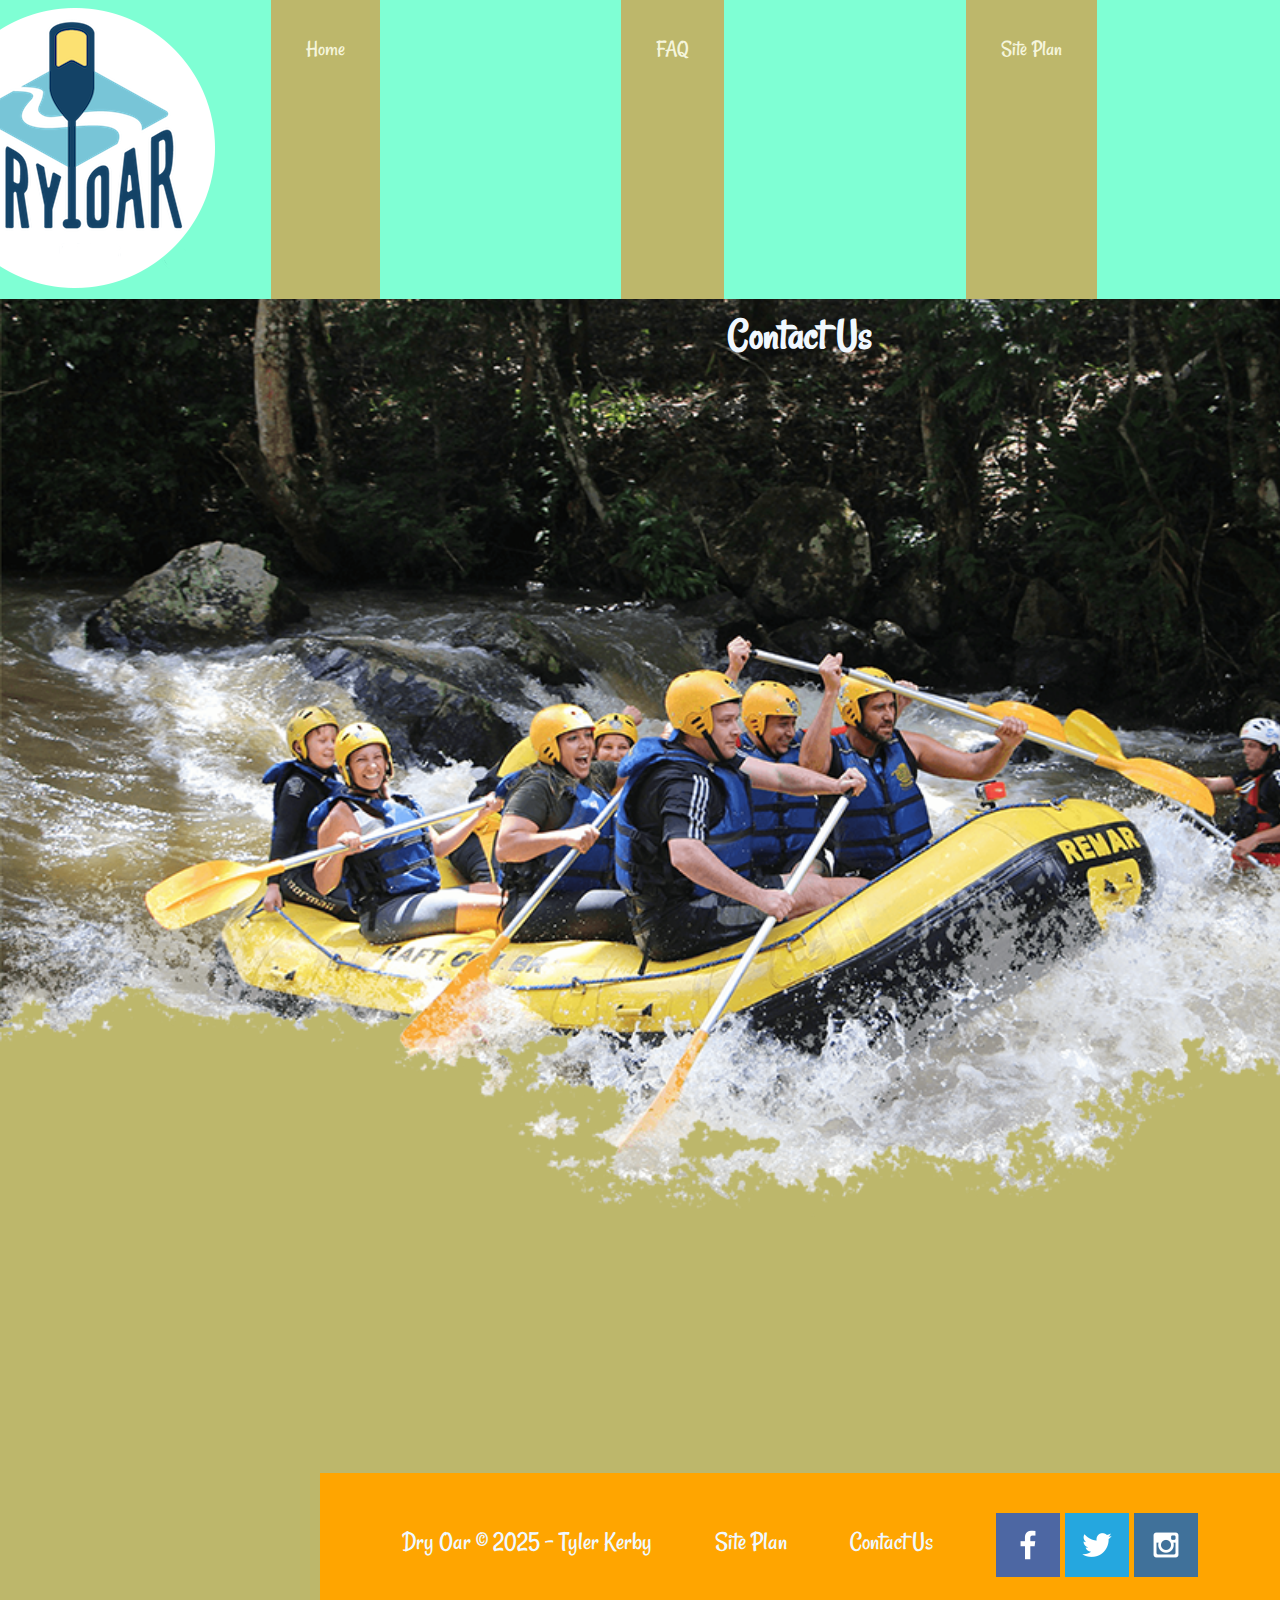
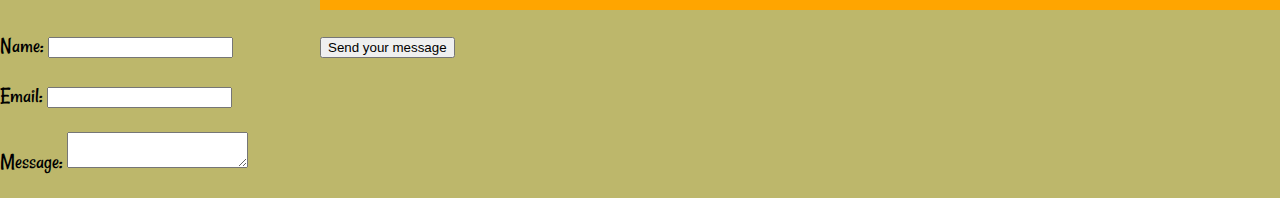
<file: wwr/contactus.html>
<!DOCTYPE html>
<html lang="en">
<head>
    <meta charset="UTF-8">
    <meta http-equiv="X-UA-Compatible" content="IE=edge">
    <meta name="viewport" content="width=device-width, initial-scale=1.0">
    <title>"FAQ"</title>
    <link rel="stylesheet" href="styles/style.css">
</head>
<body>
<div id="content">
<header>
    <a id="logo_link" href="index.html">
        <img class="logo" src="images/logo.png" alt="Dry Oar Logo">
    </a>
    <nav>
        <a href="index.html">Home</a>
        <a href="faq.html">FAQ</a>
        <a href="site-plan-rafting.html">Site Plan</a>
        <a href="contactus.html">Contact Us</a>
    </nav>
</header>
<div id="hero">
    <div id="hero-box">
        <img id="hero-img" src="images/hero.png" alt="People enjoying white water rafting">
    </div>
    <section id="hero-msg">
        <h1 class="home-title">Contact Us</h1>
        <!-- <h4>Make Memories with Dry Oar </h4> -->
        <!-- <div class='button-box'>
            <a class='book' href="constactus.html">Book Now</a>
        </div> -->
    </section>
<main>
</main>
<footer>
    <p>Dry Oar &copy; 2025 - Tyler Kerby</p>
    <p><a href="site-plan-rafting.html">Site Plan</a></p>
    <p><a href="contactus.html">Contact Us</a></p>
    <div class="social">
        <a href="https://facebook.com" target="_blank">
            <img src="images/facebook.png" alt="fb icon">
        </a>
        <a href="https://twitter.com" target="_blank">
            <img src="images/twitter.png" alt="twitter icon">
        </a>
        <a href="https://instagram.com" target="_blank">
            <img src="images/instagram.png" alt="instagram icon">
        </a>
    </div>
</footer>
<div id="feedback"></div>
 <form action="/my-handling-form-page" method="post">
  <p>
    <label for="name">Name:</label>
    <input type="text" id="name" name="user_name" />
  </p>
  <p>
    <label for="mail">Email:</label>
    <input type="email" id="mail" name="user_email" />
  </p>
  <p>
    <label for="msg">Message:</label>
    <textarea id="msg" name="user_message"></textarea>
  </p>
</form>
<p class="button">
  <button type="submit">Send your message</button>
</p>
<script>
    // get the feedback div element so we can do something with it.
    const feedbackElement = document.getElementById('feedback');
    // get the form so we can read what was entered in it.
    const formElement = document.forms[0];
    // add a 'listener' to wait for a submission of our form. When that happens run the code below.
    formElement.addEventListener('submit', function(e) {
        // stop the form from doing the default action.
        e.preventDefault();
        // set the contents of our feedback element to a message letting the user know the form was submitted successfully. Notice that we pull the name that was entered in the form to personalize the message!
        feedbackElement.innerHTML = 'Hello '+ formElement.user_name.value +'! Thank you for your message. We will get back with you as soon as possible!';
        // make the feedback element visible.
        feedbackElement.style.display = "block";
        // add a class to move everything down so our message doesn't cover it.
        document.body.classList.toggle('moveDown');
    });
</script>
</body>
</html>
</file>
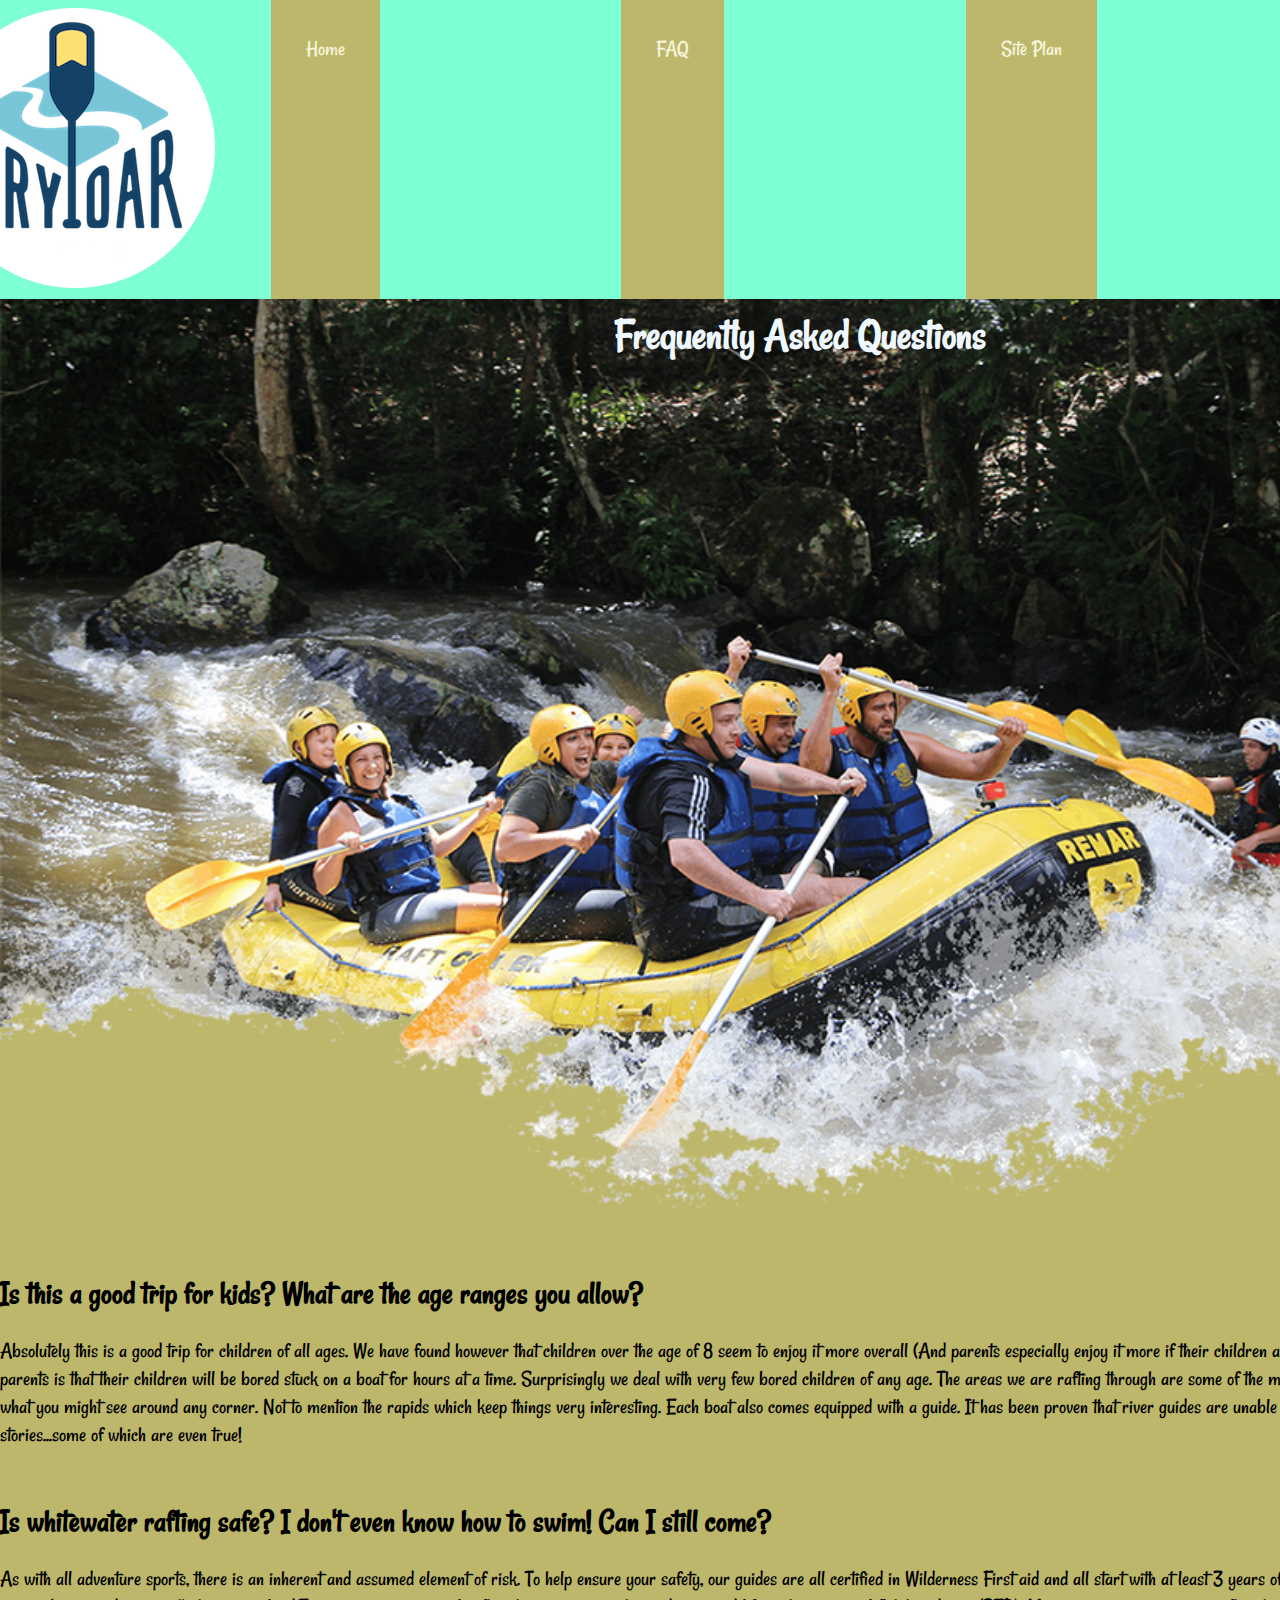
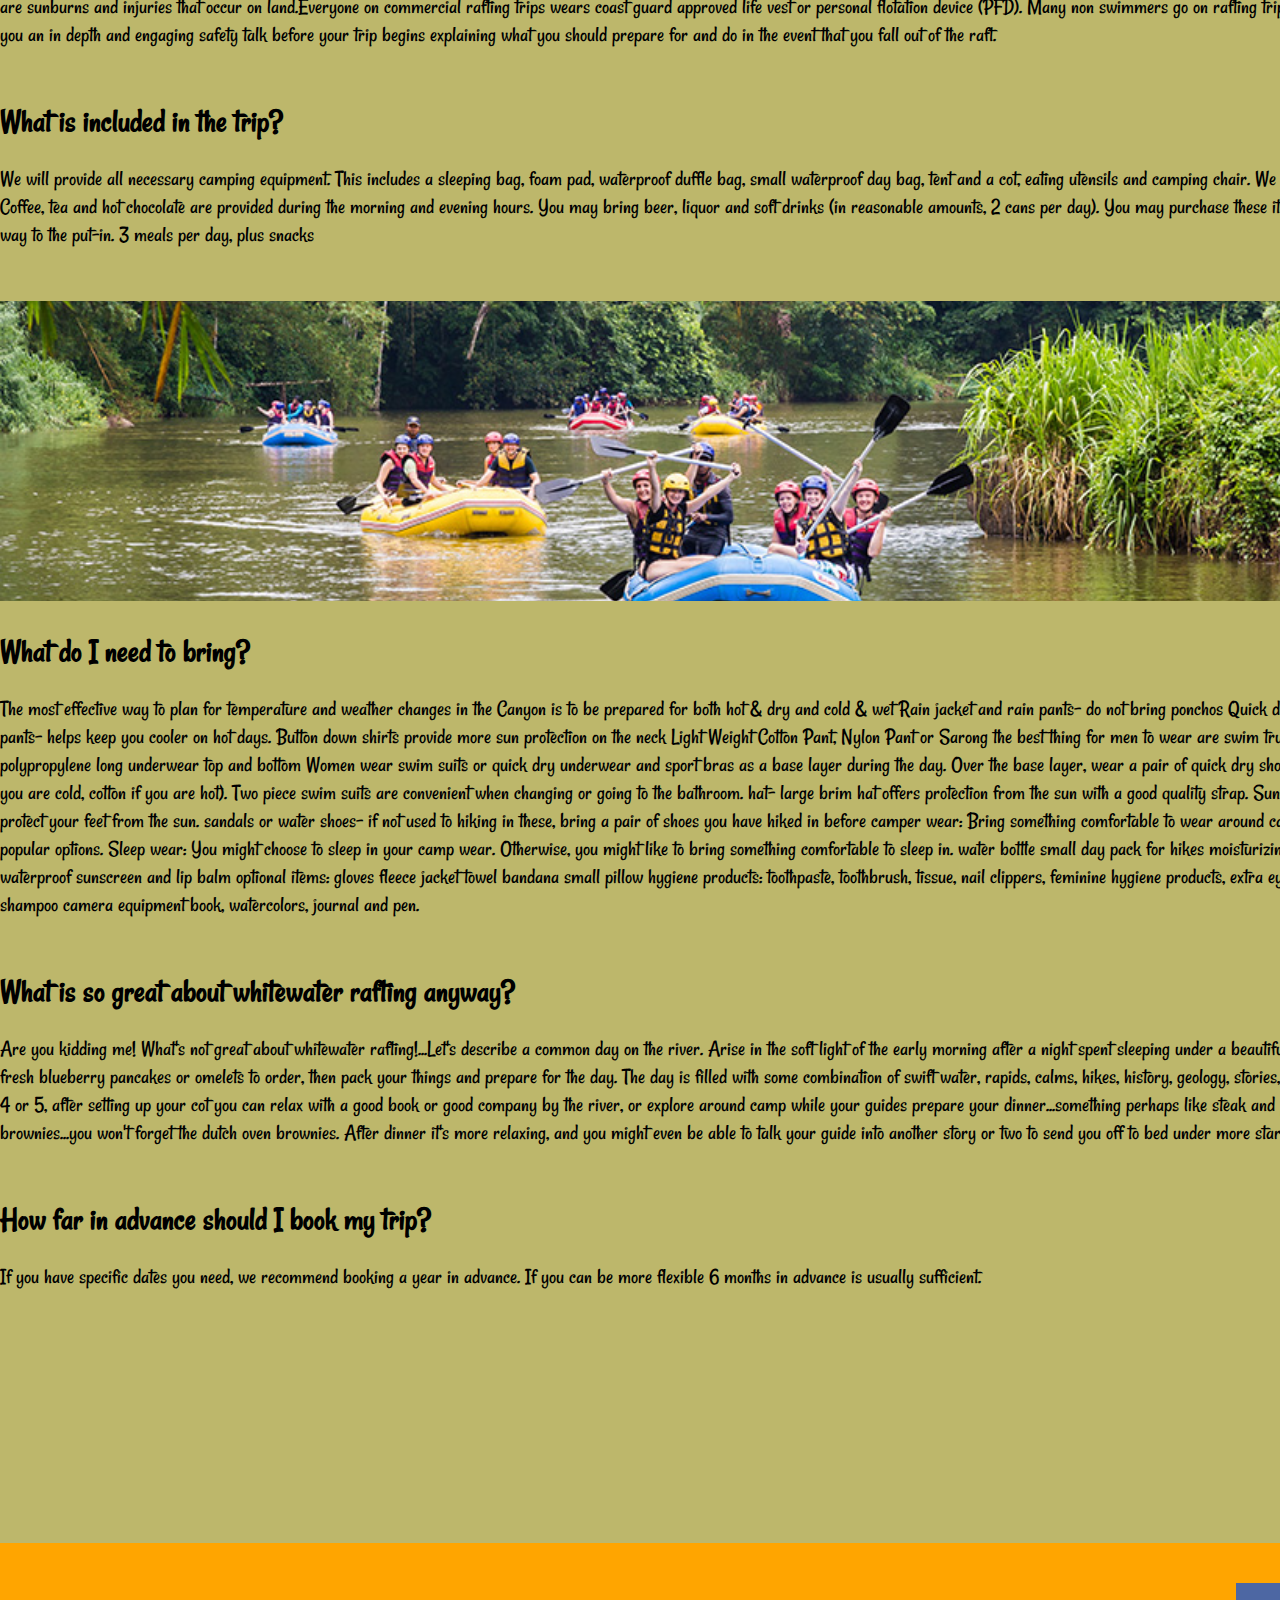
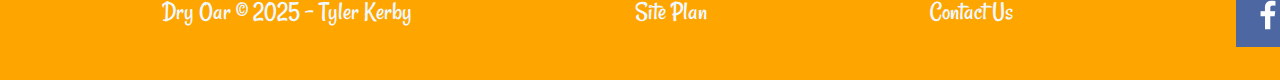
<file: wwr/faq.html>
<!DOCTYPE html>
<html lang="en">
<head>
    <meta charset="UTF-8">
    <meta http-equiv="X-UA-Compatible" content="IE=edge">
    <meta name="viewport" content="width=device-width, initial-scale=1.0">
    <title>"FAQ"</title>
    <link rel="stylesheet" href="styles/style.css">
</head>
<body>
<div id="content">
<header>
    <a id="logo_link" href="index.html">
        <img class="logo" src="images/logo.png" alt="Dry Oar Logo">
    </a>
    <nav>
        <a href="index.html">Home</a>
        <a href="faq.html">FAQ</a>
        <a href="site-plan-rafting.html">Site Plan</a>
        <a href="contactus.html">Contact Us</a>
    </nav>
</header>
<div id="hero">
    <div id="hero-box">
        <img id="hero-img" src="images/hero.png" alt="People enjoying white water rafting">
    </div>
    <section id="hero-msg">
        <h1 class="home-title">Frequently Asked Questions</h1>
        <!-- <h4>Make Memories with Dry Oar </h4> -->
        <!-- <div class='button-box'>
            <a class='book' href="constactus.html">Book Now</a>
        </div> -->
    </section>
</div>
<main class="home-grid">
    <!-- <section class="rivers-card">
        <img class="card-img" src="images/rivers.jpg" alt="river in forest">
        <img class="icon" src="images/river_icon.png" alt="river icon">
        <h2>Rivers</h2>
    </section>
    <section class="camping-card">
        <img class="card-img" src="images/camping.jpg" alt="tent in mountains">
        <img class="icon" src="images/fire_icon.png" alt="fire icon">
        <h2>Camping</h2>
    </section>
    <section class="rapids-card">
        <img class="card-img" src="images/rapids.jpg" alt="rafting boat">
        <img class="icon" src="images/oars.png" alt="oars icon">
        <h2>Rapids</h2>
    </section>
    <div id="background"></div>
    <img class="mountains" src="images/mountains.jpg" alt="Misty mountains">
    <section class="msg">
        <h2>More Than Just The Thrill</h2>
        <p>Enjoy the breathtaking scenery. From valleys, meadows, canyons, and high peaks; it's way more than just the rapids. It's a great way to get away from it all and relax amongst all the beauty of the great outdoors. </p>
        <a class='join' href="rivers.html">Join Us</a>
    </section> -->
    <section class="faq-section">
        <h2>Is this a good trip for kids? What are the age ranges you allow?</h2> 
        <p>Absolutely this is a good trip for children of all ages. We have found however that children over the age of 8 seem to enjoy it more overall (And parents especially enjoy it more if their children are all over 8). A common concern we get from parents is that their children will be bored stuck on a boat for hours at a time. Surprisingly we deal with very few bored children of any age. The areas we are rafting through are some of the most beautiful in the world, and you never know what you might see around any corner. Not to mention the rapids which keep things very interesting. Each boat also comes equipped with a guide. It has been proven that river guides are unable to go for very long at all without telling stories...some of which are even true!</p>
    </section>
    <section class="faq-section">
        <h2>Is whitewater rafting safe? I don't even know how to swim! Can I still come?</h2> 
        <p>As with all adventure sports, there is an inherent and assumed element of risk. To help ensure your safety, our guides are all certified in Wilderness First aid and all start with at least 3 years of rafting experience. The most common injuries are sunburns and injuries that occur on land.Everyone on commercial rafting trips wears coast guard approved life vest or personal flotation device (PFD). Many non swimmers go on rafting trips and have a great time. Your guide will give you an in depth and engaging safety talk before your trip begins explaining what you should prepare for and do in the event that you fall out of the raft.</p>
    </section>
    <section class="faq-section">
        <h2>What is included in the trip?</h2> 
        <p>We will provide all necessary camping equipment. This includes a sleeping bag, foam pad, waterproof duffle bag, small waterproof day bag, tent and a cot, eating utensils and camping chair. We provided water and lemonade during the day. Coffee, tea and hot chocolate are provided during the morning and evening hours. You may bring beer, liquor and soft drinks (in reasonable amounts, 2 cans per day). You may purchase these items either the night before the trip, or on your way to the put-in. 3 meals per day, plus snacks</p>
    </section>
    <section class="faq-image-wrapper">
        <!-- <img id="rafting_pic" src="images/rafting_pic3.jpg" alt="rafting down a river"> -->
    </section>
    <section class="faq-section">
        <h2>What do I need to bring?</h2> 
        <p>The most effective way to plan for temperature and weather changes in the Canyon is to be prepared for both hot & dry and cold & wet Rain jacket and rain pants- do not bring ponchos Quick dry shirts and shorts long sleeve cotton shirt and pants- helps keep you cooler on hot days. Button down shirts provide more sun protection on the neck Light Weight Cotton Pant, Nylon Pant or Sarong the best thing for men to wear are swim trunks as shorts if you are cold natured, bring polypropylene long underwear top and bottom Women wear swim suits or quick dry underwear and sport bras as a base layer during the day. Over the base layer, wear a pair of quick dry shorts and the shirt of your choice (polypropylene if you are cold, cotton if you are hot). Two piece swim suits are convenient when changing or going to the bathroom. hat- large brim hat offers protection from the sun with a good quality strap. Sunglasses with strap socks- used for hiking and to protect your feet from the sun. sandals or water shoes- if not used to hiking in these, bring a pair of shoes you have hiked in before camper wear: Bring something comfortable to wear around camp. Cotton dresses, skirts and sarongs are all popular options. Sleep wear: You might choose to sleep in your camp wear. Otherwise, you might like to bring something comfortable to sleep in. water bottle small day pack for hikes moisturizing lotion headlamp or flashlight moleskin waterproof sunscreen and lip balm optional items: gloves fleece jacket towel bandana small pillow hygiene products: toothpaste, toothbrush, tissue, nail clippers, feminine hygiene products, extra eyeglasses or contacts, biodegradable soap and shampoo camera equipment book, watercolors, journal and pen.</p>
    </section>
    <section class="faq-section">
        <h2>What is so great about whitewater rafting anyway?</h2> 
        <p>Are you kidding me! What's not great about whitewater rafting!...Let's describe a common day on the river. Arise in the soft light of the early morning after a night spent sleeping under a beautiful starry sky. Have a hearty warm breakfast of fresh blueberry pancakes or omelets to order, then pack your things and prepare for the day. The day is filled with some combination of swift water, rapids, calms, hikes, history, geology, stories, and more good food. We try to hit camp around 4 or 5, after setting up your cot you can relax with a good book or good company by the river, or explore around camp while your guides prepare your dinner...something perhaps like steak and potatoes, or grilled salmon...and dutch oven brownies...you won't forget the dutch oven brownies. After dinner it's more relaxing, and you might even be able to talk your guide into another story or two to send you off to bed under more stars than you thought were possible.</p>
    </section>
    <section class="faq-section">
        <h2>How far in advance should I book my trip?</h2> 
        <p>If you have specific dates you need, we recommend booking a year in advance. If you can be more flexible 6 months in advance is usually sufficient.</p>
    </section>
</main>
<footer>
    <p>Dry Oar &copy; 2025 - Tyler Kerby</p>
    <p><a href="site-plan-rafting.html">Site Plan</a></p>
    <p><a href="contactus.html">Contact Us</a></p>
    <div class="social">
        <a href="https://facebook.com" target="_blank">
            <img src="images/facebook.png" alt="fb icon">
        </a>
        <a href="https://twitter.com" target="_blank">
            <img src="images/twitter.png" alt="twitter icon">
        </a>
        <a href="https://instagram.com" target="_blank">
            <img src="images/instagram.png" alt="instagram icon">
        </a>
    </div>
</footer>
</div>
</body>
</html>
</file>
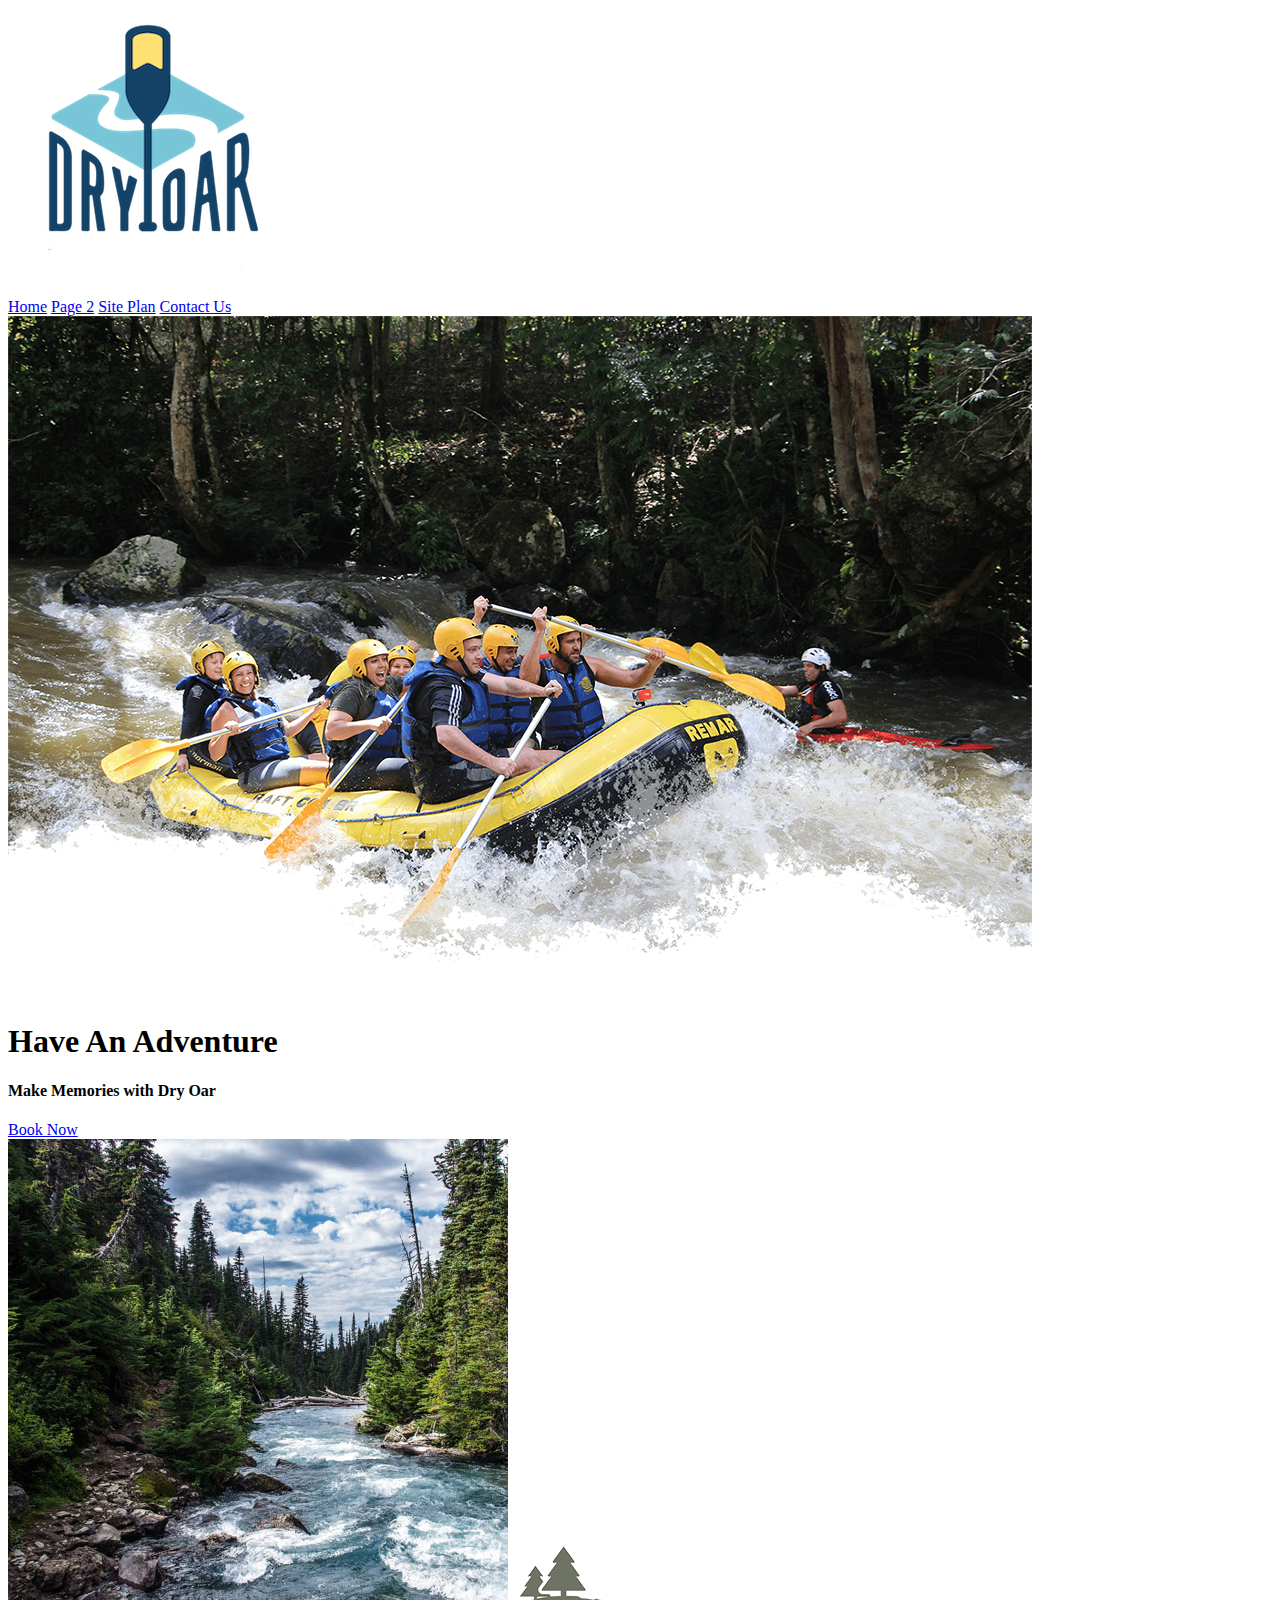
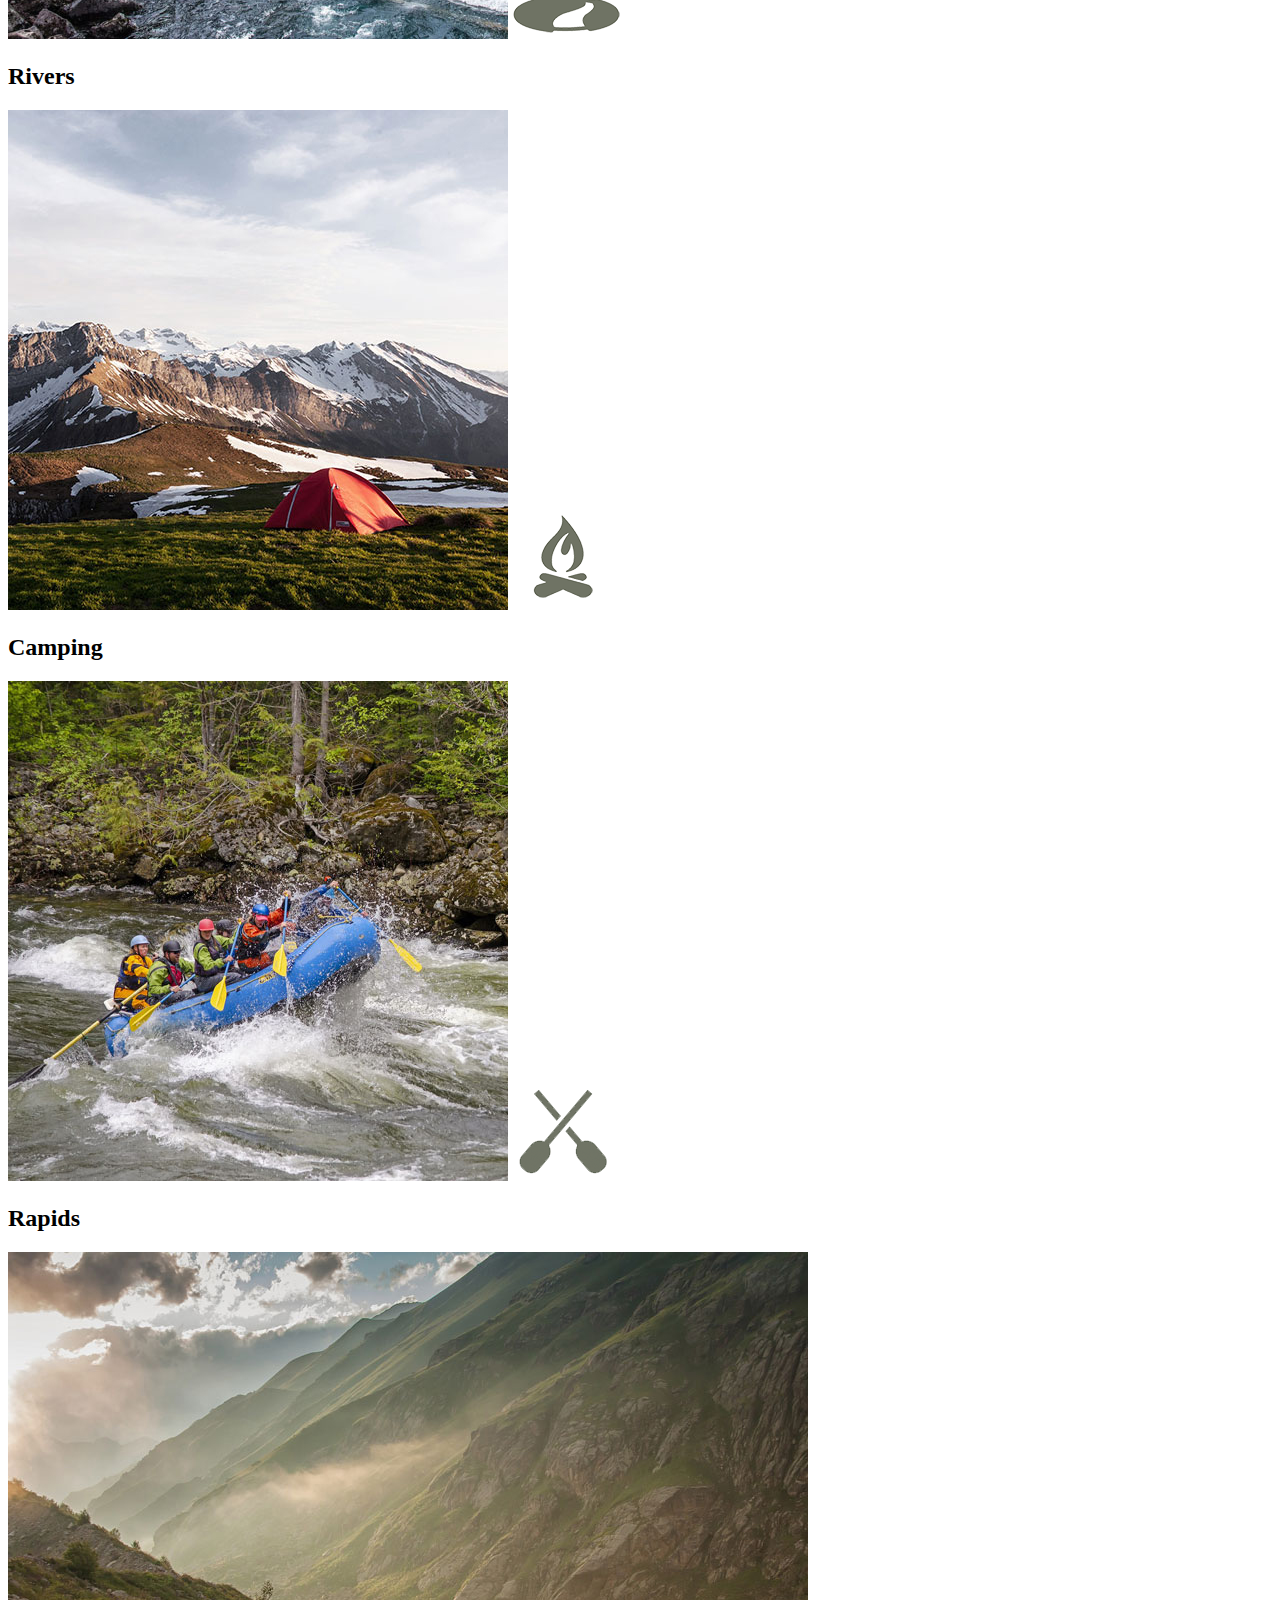
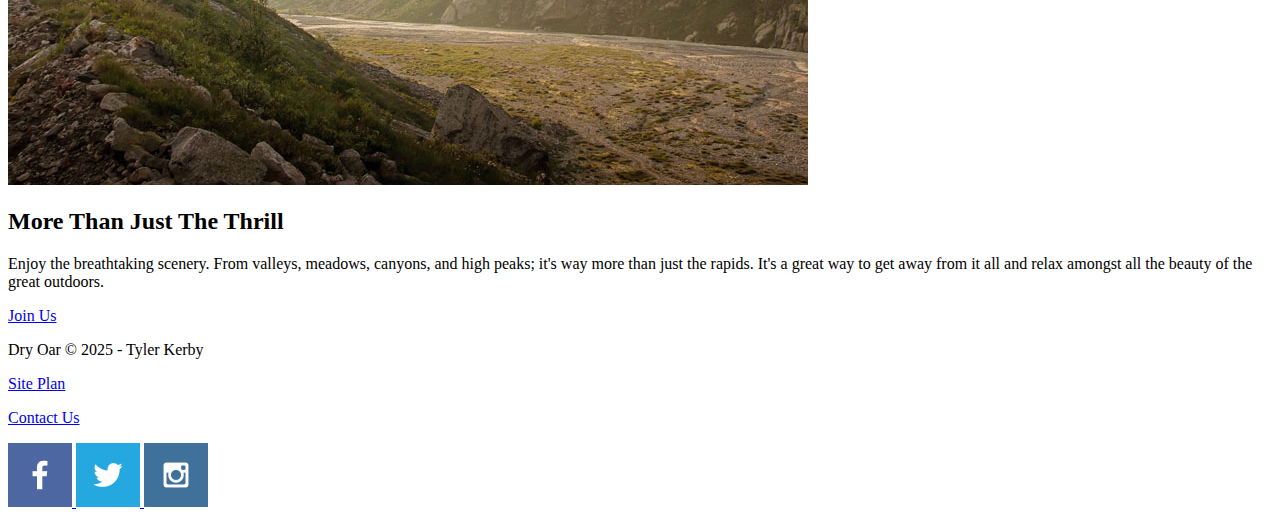
<file: wwr/New.html>
<!DOCTYPE html>
<html lang="en">
<head>
    <meta charset="UTF-8">
    <meta http-equiv="X-UA-Compatible" content="IE=edge">
    <meta name="viewport" content="width=device-width, initial-scale=1.0">
    <title>"Whitewater Rafting Vacations | Dry Oar Boating | Home"</title>
</head>
<body>
<header>
    <a id="logo_link" href="index.html">
        <img class="logo" src="images/logo.png" alt="Dry Oar Logo">
    </a>
    <nav>
        <a href="index.html">Home</a>
        <a href="#">Page 2</a>
        <a href="site-plan-rafting.html">Site Plan</a>
        <a href="contactus.html">Contact Us</a>
    </nav>
</header>
<div id="hero">
    <div id="hero-box">
        <img id="hero-img" src="images/hero.png" alt="People enjoying white water rafting">
    </div>
    <section id="hero-msg">
        <h1 class="home-title">Have An Adventure</h1>
        <h4>Make Memories with Dry Oar </h4>
        <div class='button-box'>
            <a class='book' href="constactus.html">Book Now</a>
        </div>
    </section>
</div>
<main class="home-grid">
    <section class="rivers-card">
        <img class="card-img" src="images/rivers.jpg" alt="river in forest">
        <img class="icon" src="images/river_icon.png" alt="river icon">
        <h2>Rivers</h2>
    </section>
    <section class="camping-card">
        <img class="card-img" src="images/camping.jpg" alt="tent in mountains">
        <img class="icon" src="images/fire_icon.png" alt="fire icon">
        <h2>Camping</h2>
    </section>
    <section class="rapids-card">
        <img class="card-img" src="images/rapids.jpg" alt="rafting boat">
        <img class="icon" src="images/oars.png" alt="oars icon">
        <h2>Rapids</h2>
    </section>
    <img class="mountains" src="images/mountains.jpg" alt="Misty mountains">
    <section class="msg">
        <h2>More Than Just The Thrill</h2>
        <p>Enjoy the breathtaking scenery. From valleys, meadows, canyons, and high peaks; it's way more than just the rapids. It's a great way to get away from it all and relax amongst all the beauty of the great outdoors. </p>
        <a class='join' href="rivers.html">Join Us</a>
    </section>
</main>
<footer>
    <p>Dry Oar &copy; 2025 - Tyler Kerby</p>
    <p><a href="site-plan-rafting.html">Site Plan</a></p>
    <p><a href="contactus.html">Contact Us</a></p>
    <div class="social">
        <a href="https://facebook.com">
            <img src="images/facebook.png" alt="fb icon">
        </a>
        <a href="https://twitter.com">
            <img src="images/twitter.png" alt="twitter icon">
        </a>
        <a href="https://instagram.com">
            <img src="images/instagram.png" alt="instagram icon">
        </a>
    </div>
</footer>
</body>
</html>
</file>
<file: the_seminary_journey/styles/style.css>
body {
    margin: 0;
    padding: 0;
}

header {
    display: flex;
    flex-direction: row;
    align-items: center;
    justify-content: space-between;
    background-color: #CC5803 ;
}

nav {
    display: flex;
    flex-direction: row;
    gap: 60px;
    padding: 10px;
    margin-right: 200px;
}

nav a {
    text-align: center;
    background-color: #E2711D;
    color: #FFB627;
    text-decoration: none;
    padding: 35px;
}

nav a:hover {
    text-decoration: none;
    background-color: #FF9505;
    color: aliceblue;
}


main {
    display: flex;
    flex-direction: column;
    gap: 50px;
    margin-bottom: 50px;
}

.hero-section {
    width: 95vw;
    background-image: url("../images/reading_scriptures.jpg");
    background-position: center center;
    background-repeat: no-repeat;
    background-size: cover;
    height: 300px;
    margin: 5vh;
}

.objectives-section {
    display: flex;
    flex-direction: row;
    justify-content: space-evenly;
    padding: 20px;
}

.objectives-section div {
    display: flex;
    flex-direction: column;
}

.cta-section {
    display: flex;
    flex-direction: row;
    gap: 20px;
    padding: 20px;
}

.cta-section div {
    display: flex;
    flex-direction: column;
    gap: 10px;
    width: 400px;
}

footer {
    display: flex;
    flex-direction: row;
    align-items: center;
    gap: 20px;
    background-color: #CC5803 ;
}

footer div.social-links{
    display: flex;
    flex-direction: column;
    gap: 5px;
    align-items: center;
}

* {box-sizing: border-box}

/* Full-width input fields */
  input[type=text], input[type=password] {
  width: 100%;
  padding: 15px;
  margin: 5px 0 22px 0;
  display: inline-block;
  border: none;
  background: #f1f1f1;
}

input[type=text]:focus, input[type=password]:focus {
  background-color: #ddd;
  outline: none;
}

hr {
  border: 1px solid #f1f1f1;
  margin-bottom: 25px;
}

/* Set a style for all buttons */
button {
  background-color: #CC5803;
  color: white;
  padding: 14px 20px;
  margin: 8px 0;
  border: none;
  cursor: pointer;
  width: 100%;
  opacity: 0.9;
}

button:hover {
  opacity:1;
}

/* Extra styles for the cancel button */
.cancelbtn {
  padding: 14px 20px;
  background-color: #FF9505;
}

/* Float cancel and signup buttons and add an equal width */
.cancelbtn, .signupbtn {
  float: left;
  width: 50%;
}

/* Add padding to container elements */
.container {
  padding: 16px;
}

/* Clear floats */
.clearfix::after {
  content: "";
  clear: both;
  display: table;
}

/* Change styles for cancel button and signup button on extra small screens */
@media screen and (max-width: 300px) {
  .cancelbtn, .signupbtn {
    width: 100%;
  }
}
</file>
<file: wwr/styles/style.css>
@import url('https://fonts.googleapis.com/css2?family=Permanent+Marker&family=Rancho&display=swap');

#content {
    width: 1600px;
    margin: 0 auto;
}

nav a {
    text-align: center;
    background-color: darkkhaki;
    color: beige;
    text-decoration: none;
    padding: 35px;
}

#hero-msg h1, #hero-msg h4 {
    text-align: center;
}

.button-box {
    text-align: center;
}

main section {
    text-align: center;
}

#background {
    height: 725px;
    background-color: rgb(48, 217, 115);
}

body {
    background-color: darkkhaki;
    font-family: 'Rancho', 'Permanent Marker', Arial;
    font-size: 22px;
    margin: 0;
    padding: 0;
}

header {
    display: grid;
    grid-template-columns: 150px auto;
    background-color: aquamarine;
}

.home-grid {
    display: grid;
    grid-template-columns: 1fr 1fr 1fr 1fr 1fr 1fr 1fr 1fr 1fr 1fr;
}

.msg {
    background-color: rgb(65, 103, 9);
    line-height: 1.5em;
    padding: 35px;
    grid-column: 6/10;
    grid-row: 6/7;
    box-shadow: 5px 5px 10px #6f7364;
}

footer {
    background-color: orange;
    color: aliceblue;
    padding: 25px 50px;
    margin-top: 200px;
    display: flex;
    justify-content: space-around;
    align-items: center;
}

nav a:hover {
    background-color: coral;
    color: aliceblue;
}

.book, .join {
    background-color: antiquewhite;
    color: darkolivegreen;
    text-decoration: none;
    font-size: 18px;
    padding: 15px 30px;
    margin-top: 50px;
    border-radius: 5px;
}

.book:hover, .join:hover {
    background-color: peachpuff;
    color: darkslategray;
}

.home-title {
    color: aliceblue;
    font-family: 'Permanent Marker', 'Rancho', Arial;
    font-size: 2em;
    margin-top: 10px;
}

h4 {
    color: aliceblue;
}

.msg h2 {
    color: aliceblue;
}

.msg p {
    color: aliceblue;
    font-size: .8em;
    padding-bottom: 15px;
}

footer a {
    color: aliceblue;
    text-decoration: none;
}

footer a:hover {
    color: aqua;
}

#hero-img {
    width: 100%;
}

.icon {
    width: 80px;
    padding-top: 10px;
}

footer p {
    font-size: 1.2em;
}

footer p a:hover {
    text-decoration: underline;
}

h2 {
    margin: 0;
}

#logo_link {
    padding-top: 5px;
    justify-self: center;
    align-self: center;
}

footer .social img {
    padding-top: 15px;
}

.rivers-card, .camping-card, .rapids-card {
    margin: 200px 0;
}

.card-img {
    border: 10px solid #020202;
    transition: transform .5s;
    box-shadow: 5px 5px 10px #6f7364;
}

main section img {
    box-sizing: border-box;
}

nav {
    display: flex;
    justify-content: space-around;
}

#hero {
    display: grid;
    grid-template-columns: 1fr 3fr 1fr;
    margin-top: -100px;
}

#hero-box {
    grid-column: 1/4;
    grid-row: 1/3;
    z-index: -1;
}

#hero-msg h4 {
    color: white;
}

#hero-msg {
    grid-column: 2/3;
    grid-row: 1/2;
    margin-top: 100px;
}

.card-img, .mountains {
    width: 100%;
}

.rivers-card {
    grid-column: 2/4;
    grid-row: 2/3;
}

.camping-card {
    grid-column: 5/7;
    grid-row: 2/3;
}

.rapids-card {
    grid-column: 8/10;
    grid-row: 2/3;
}

#background {
    height: 725px;
    background-color: white;
    grid-column: 1/11;
    grid-row: 4/9;
}

.mountains {
    /* width: 100%; */
    grid-column: 2/7;
    grid-row: 5/8;
    box-shadow: 5px 5px 10px #6f7364;
}

.card-img:hover {
    opacity: .6;
    transform: scale(1.1);
}

/* This is the start of FAQ style */

.faq-section {
    grid-column: 1 / 11;
    text-align: left;
    margin-bottom: 30px;
}

.faq-image-wrapper {
    grid-column: 1 / 11;
    background-image: url("../images/rafting_pic3.jpg");
    background-position: center center;
    background-repeat: no-repeat;
    background-size: cover;
    height: 300px;
    margin-bottom: 30px;
}



@media screen and (max-width: 900px) {
    #hero, .home-grid {
        display: block;
        height: auto;
    }
    nav, footer {
        flex-direction: column;
    }
    nav a {
        display: block;
        padding: 15px;
    }
    #hero {
        margin-top: 0;
    }
    #hero-msg {
        margin-top: 0;
    }
    #hero-msg h4 {
        display: none;
    }
    #hero-msg h1 {
        color: #6f7364;
    }
    .home-title {
        font-size: 25px;
    }
    .rivers-card, .camping-card, .rapids-card { 
        margin: 50px auto;
        width: 60%;
    }
    #background {
        display: none;
    }
    .mountains, .msg {
        width: 80%;
        display: block;
        margin: 0 auto;
    }
    footer {
        margin-top: 25px;
    }
}
</file>
<file: positioning/positionstyles.css>
/* CSS - Name: "positionstyles.css" */
/* Activity 1 styles */
.content1 {
  /* This is the parent of the activity 1 boxes. */
  display: grid;
  grid-template-columns: 1fr 1fr;
  justify-items: center;
  gap: 20px;

}

.red1 { 
  width: 100%; 
  height: 100%; 
  background-color: red; 
  grid-column: 1/3;

} 
.green1 {
  width: 200px; 
  height: 200px; 
  background-color: green; 

} 
.yellow1 {
  width: 200px; 
  height: 200px; 
  background-color: gold; 
} 
.blue1 {
  width: 100%; 
  height: 100%; 
  background-color: blue; 
  grid-column: 1/3;
} 
/* Activity 2 styles */ 
.content2 {
  /* This is the parent of the activity 2 boxes. */
  grid-template-columns: 50px 50px 50px 50px 50px;
}
.red2 {
  width: 100px; 
  height: 100px; 
  background-color: red; 
} 
.green2 { 
  width: 100px; 
  height: 100px; 
  position: relative;
  top: -50px;
  right: -50px;
  background-color: green; 

} 
.yellow2 {
  width: 100px; 
  height: 100px; 
  background-color: gold; 
  position: relative;
  top: -100px;
  right: -100px;
} 
.blue2 {
  width: 100px; 
  height: 100px; 
  background-color: blue; 
  position: relative;
  top: -150px;
  right: -150px;
} 
/* Activity 3 styles */ 
.content3 {
  /* This is the parent of the activity 3 boxes. */
  display: grid;
  grid-template-columns: 100px 100px 100px 100px 100px;
  grid-template-rows: auto;
}

.red3 {
  width: 100%; 
  height: 100px; 
  background-color: red; 
} 
.green3 {
  width: 200px; 
  height: 100px; 
  background-color: green;
} 
.yellow3 {
  width: 200px; 
  height: 100px; 
  background-color: gold; 
} 
.blue3 {
  width: 100%;
  height: 100px; 
  background-color: blue; 
} 
/* Activity 4 styles */ 
.content4 {
  /* This is the parent of the activity 4 boxes. */
  height: 400px;
}
.red4 {
  width: 100px; 
  height: 100px; 
  background-color: red; 
} 
.green4 {
  width: 100px; 
  height: 100px; 
  background-color: green; 
} 
.yellow4 {
  width: 100px; 
  height: 100px; 
  background-color: gold; 
} 
.blue4 {
  width: 100px; 
  height: 100px; 
  background-color: blue; 
} 
/* Activity 5 styles */ 
.content5 {
  /* This is the parent of the activity 5 boxes. */
  height: 400px;
}
.red5 { 
  width: 100px; 
  height: 100px; 
  background-color: red; 
} 
.green5 { 
  width: 100px; 
  height: 100px; 
  background-color: green; 

} 
.yellow5 {
  width: 100px; 
  height: 100px; 
  background-color: gold; 

} 
.blue5 {
  width: 100px; 
  height: 100px; 
  background-color: blue; 
} 
/* Activity 6 styles */ 
.content6 {
  /* This is the parent of the activity 6 boxes. */
}
.red6 {
  width: 100px; 
  height: 100px; 
  background-color: red; 
} 
.green6 {
  width: 100px; 
  height: 100px; 
  background-color: green; 
} 
.yellow6 {
  width: 100px; 
  height: 100px; 
  background-color: gold; 
} 
.blue6 {
  width: 100px; 
  height: 100px; 
  background-color: blue; 
} 


/* Do not make any changes below here */
.activity {
  width: 70%; 
  margin: 20px auto; 
  font-family: Arial, sans-serif; 
  border: 1px solid black; 
  padding: 10px; 
  clear:both; 
  overflow: auto;
} 

.hint {
  border: 1px solid grey;
  background: #e0e0e0;
  padding: .5em;
  position: relative;
  margin: 1em 0;
}
.hint h3 {
  margin: 0;
}
.hint:hover {
  background: #d0d0d0;
}
.hint > div {
  display: none;
}

.hint input[type=checkbox] {
  position: absolute;
  width: 100%;
  height: 100%;
  opacity: 0;
  z-index: 1;
  cursor: pointer;
}

.hint input[type=checkbox]:checked ~ div {
  display: block;
}

.hint i {
  position: absolute;
  transform: translate(-6px, 0);
  margin-top: 16px;
  right: 10px;
  top: -3px;
}
.hint i:before, .hint i:after {
  content: "";
  position: absolute;
  background-color: black;
  width: 3px;
  height: 9px;
}
.hint i:before {
  transform: translate(2px, 0) rotate(45deg);
}
.hint i:after {
  transform: translate(-2px, 0) rotate(-45deg);
}

.hint input[type=checkbox]:checked ~ i:before {
  transform: translate(-2px, 0) rotate(45deg);
}
.hint input[type=checkbox]:checked ~ i:after {
  transform: translate(2px, 0) rotate(-45deg);
}
.hint a {
  position: relative;
  z-index: 1;
}
</file>
